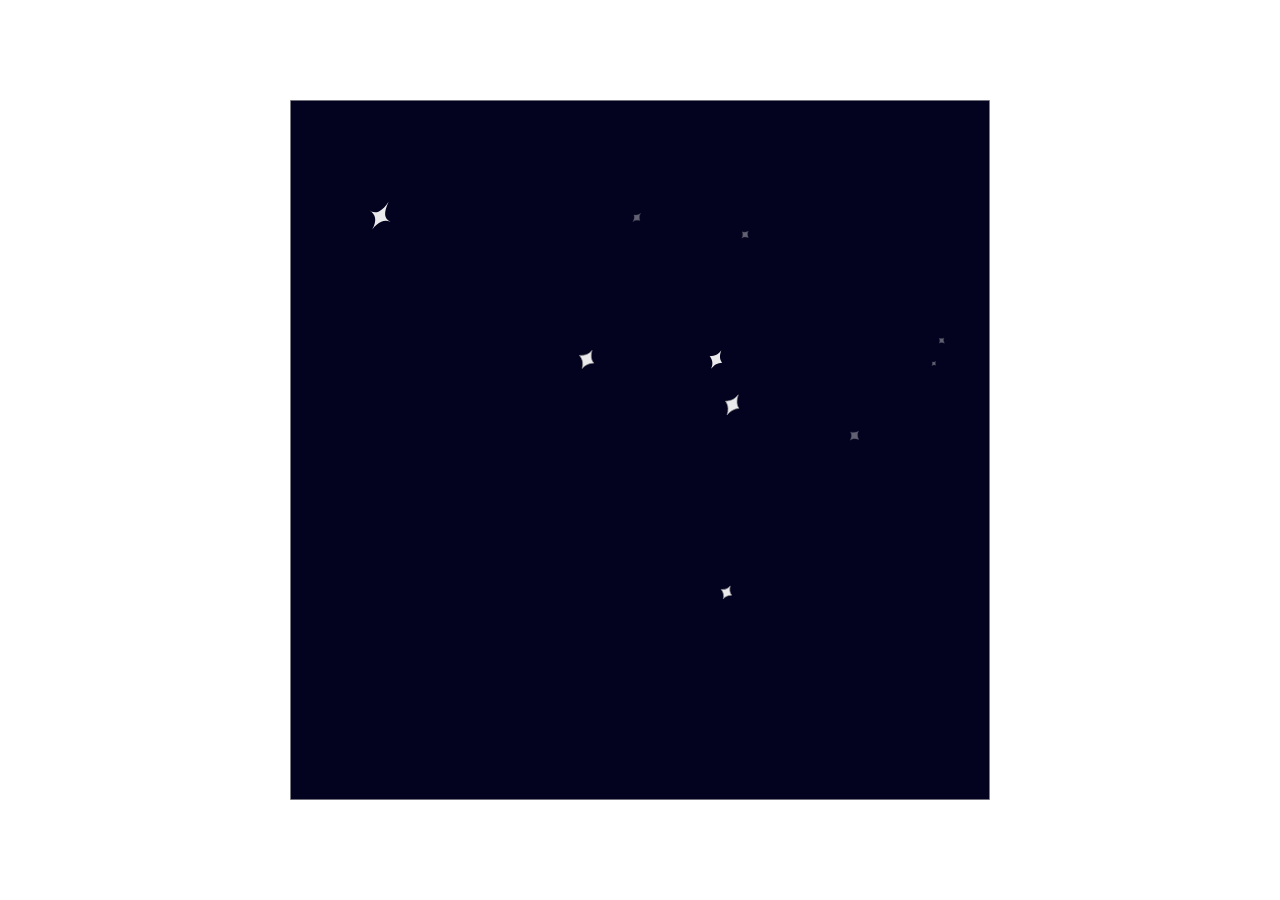
<file: deploy/index.html>
<!DOCTYPE html>
<html lang="en">
<head>
    <meta charset="UTF-8">
    <meta name="viewport" content="width=device-width, initial-scale=1.0">
    <meta http-equiv="X-UA-Compatible" content="ie=edge">
    <link rel="stylesheet" href="css/styles.css">
    <title>Keelty RocketShip</title>
</head>


<body>

    <header></header>

    <section id="svg-container">
      <div>
    <svg viewBox="0 0 1024 1024" xmlns="http://www.w3.org/2000/svg">
      <defs>
        <filter id="filter-1">
          <feColorMatrix in="SourceGraphic" values="0 0 0 0 0.847000 0 0 0 0 0.847000 0 0 0 0 0.847000 0 0 0 1.000000 0"/>
        </filter>
      </defs>
      <g id="Desktop" stroke="none" stroke-width="1" fill="none" fill-rule="evenodd">
        <g id="background">
          <path stroke="#979797" fill="#03021F" d="M.5.5h1023v1023H.5z"/>
          <g id="stars" transform="translate(7 7)" fill="#FFF">
            <path class="star-08" d="M40.71 939.225c.537 2.44 1.51 4.644 2.915 6.613 1.795 2.514 4.042 4.294 6.74 5.343-3.124 2.051-5.371 4.159-6.753 6.312-1.12 1.743-1.934 3.924-2.437 6.543-.704-2.922-1.684-5.342-2.932-7.263-1.481-2.277-3.372-3.91-5.668-4.904 2.433-1.705 4.325-3.73 5.681-6.071 1.07-1.848 1.89-4.039 2.453-6.573z" id="star-40" stroke="#979797"/>
            <path class="star-08" d="M180.436 885.94c.68 3.034 2.047 5.755 4.102 8.164 2.429 2.846 5.475 4.855 9.14 6.025-4.239 2.319-7.287 4.703-9.156 7.137-1.63 2.124-2.78 4.82-3.44 8.095-.96-3.617-2.346-6.585-4.15-8.907-2.004-2.576-4.565-4.42-7.685-5.527 3.302-1.925 5.866-4.215 7.7-6.863 1.563-2.255 2.727-4.963 3.49-8.123z" id="star-39" stroke="#979797"/>
            <path class="star-08" d="M336.672 881.798c1.013 4.977 3.488 9.4 7.43 13.266 4.311 4.23 9.755 7.18 16.334 8.84-7.6 3.43-13.046 6.955-16.353 10.561-3.094 3.374-5.182 7.75-6.252 13.132-1.666-5.884-4.205-10.653-7.605-14.314-3.558-3.831-8.14-6.538-13.75-8.112 5.929-2.828 10.516-6.213 13.77-10.145 2.986-3.61 5.13-8.018 6.426-13.228z" id="star-38" stroke="#979797"/>
            <path class="star-08" d="M426.514 805.68c.642 2.558 1.904 4.858 3.784 6.898 2.213 2.402 4.98 4.11 8.3 5.122-3.84 1.964-6.61 3.982-8.317 6.042-1.493 1.8-2.553 4.077-3.172 6.838-.89-3.054-2.167-5.564-3.822-7.535-1.824-2.172-4.146-3.739-6.968-4.696 2.987-1.636 5.313-3.575 6.986-5.81 1.428-1.91 2.5-4.196 3.209-6.86z" id="star-37" stroke="#979797"/>
            <path class="star-08" d="M560.359 74.253c.714 3.603 2.188 6.83 4.42 9.682 2.644 3.38 5.972 5.75 9.984 7.107-4.64 2.746-7.969 5.568-10 8.453-1.767 2.511-3.006 5.711-3.706 9.604-1.029-4.294-2.525-7.81-4.48-10.554-2.184-3.063-4.986-5.237-8.406-6.524 3.618-2.271 6.423-4.982 8.42-8.126 1.696-2.67 2.953-5.883 3.768-9.642z" id="star-36" stroke="#979797"/>
            <path class="star-07" d="M129.588 73.931c1.757-2.364 2.932-5.341 3.525-8.931.287 3.409 1.596 6.386 3.926 8.931 2.33 2.546 5.317 4.261 8.961 5.147-4.203 2.037-7.19 4.13-8.961 6.28-1.77 2.15-2.88 5.031-3.327 8.642-.82-3.895-2.195-6.999-4.124-9.312-1.929-2.313-4.458-3.89-7.588-4.73 3.302-1.654 5.831-3.662 7.588-6.027z" id="star-35"/>
            <path class="star-07" d="M9.437 43.592c2.387-3.018 3.891-7.215 4.512-12.592.068 5.542 1.295 9.74 3.682 12.592 2.387 2.852 5.843 4.253 10.369 4.2-4.38-.348-7.837 1.16-10.369 4.525C15.1 55.68 13.738 60.576 13.547 67c-.716-7.044-2.086-11.939-4.11-14.683-2.024-2.745-5.17-3.973-9.437-3.684 3.904-.343 7.05-2.023 9.437-5.041z" id="star-34"/>
            <path class="star-07" d="M292.975 2.937c.66 2.917 1.972 5.536 3.935 7.857 2.334 2.76 5.26 4.71 8.779 5.85-4.07 2.248-6.998 4.56-8.795 6.922-1.557 2.047-2.66 4.642-3.298 7.79-.924-3.48-2.253-6.339-3.98-8.579-1.925-2.498-4.384-4.287-7.38-5.365 3.17-1.869 5.634-4.09 7.397-6.658 1.492-2.173 2.608-4.778 3.342-7.817z" id="star-33" stroke="#979797"/>
            <path class="star-07" d="M285.288 41.031a15.381 15.381 0 002.589 5.581c1.593 2.161 3.582 3.702 5.965 4.626-2.76 1.768-4.75 3.586-5.98 5.44-.98 1.478-1.702 3.315-2.16 5.512-.632-2.46-1.499-4.506-2.596-6.139-1.315-1.957-2.986-3.37-5.012-4.243 2.147-1.476 3.821-3.223 5.026-5.236.937-1.565 1.661-3.412 2.168-5.54z" id="star-32" stroke="#979797"/>
            <path class="star-07" d="M369.205 668.03c.786 3.817 2.485 7.228 5.096 10.233 3.005 3.457 6.786 5.88 11.346 7.267-5.272 2.809-9.055 5.696-11.362 8.647-2.064 2.64-3.494 6.02-4.28 10.148-1.172-4.54-2.902-8.245-5.18-11.122-2.479-3.131-5.661-5.355-9.547-6.669 4.11-2.323 7.296-5.096 9.564-8.31 1.983-2.81 3.439-6.208 4.363-10.194z" id="star-31" stroke="#979797"/>
            <path class="star-06" d="M387.975 286.02c.66 2.999 1.97 5.69 3.93 8.077 2.342 2.85 5.28 4.86 8.814 6.031-4.088 2.322-7.027 4.708-8.829 7.146-1.555 2.104-2.657 4.772-3.294 8.008-.923-3.578-2.251-6.517-3.975-8.82-1.932-2.58-4.403-4.426-7.411-5.535 3.184-1.926 5.658-4.219 7.426-6.87 1.49-2.235 2.605-4.913 3.339-8.037z" id="star-30" stroke="#979797"/>
            <path class="star-06" d="M106.359 242.794c.716 3.097 2.198 5.872 4.444 8.323 2.602 2.84 5.865 4.845 9.792 6.013-4.54 2.314-7.806 4.693-9.809 7.123-1.779 2.157-3.025 4.907-3.729 8.254-1.033-3.69-2.537-6.71-4.504-9.066-2.146-2.57-4.888-4.41-8.23-5.515 3.535-1.922 6.282-4.207 8.247-6.848 1.706-2.294 2.97-5.054 3.789-8.284z" id="star-29" stroke="#979797"/>
            <path class="star-06" d="M404.368 562.16a15.355 15.355 0 002.245 5.129c1.417 2.082 3.185 3.567 5.3 4.46-2.451 1.705-4.22 3.456-5.313 5.243-.836 1.365-1.462 3.048-1.87 5.052-.556-2.256-1.306-4.14-2.246-5.656-1.17-1.886-2.657-3.249-4.456-4.094 1.908-1.422 3.397-3.105 4.468-5.045.8-1.446 1.425-3.142 1.872-5.088z" id="star-28" stroke="#979797"/>
            <path class="star-06" d="M191.368 421.578a11.483 11.483 0 002.276 4.212 11.75 11.75 0 005.084 3.532c-2.341 1.34-4.038 2.717-5.1 4.118-.85 1.12-1.484 2.502-1.898 4.149-.561-1.851-1.322-3.396-2.275-4.637a9.975 9.975 0 00-4.26-3.237c1.816-1.127 3.24-2.45 4.276-3.965.811-1.185 1.444-2.576 1.897-4.172z" id="star-27" stroke="#979797"/>
            <path class="star-06" d="M232.128 507.835c.821 3.785 2.634 7.163 5.44 10.135 3.174 3.362 7.167 5.722 11.98 7.076-5.563 2.733-9.558 5.542-11.997 8.413-2.215 2.607-3.742 5.955-4.57 10.05-1.245-4.496-3.094-8.161-5.536-11-2.618-3.044-5.976-5.21-10.076-6.492 4.336-2.262 7.698-4.96 10.094-8.086 2.129-2.778 3.686-6.142 4.665-10.096z" id="star-26" stroke="#979797"/>
            <path class="star-05" d="M288.82 940.876c.734 3.296 2.27 6.248 4.606 8.853 2.705 3.016 6.102 5.142 10.191 6.373-4.728 2.455-8.127 4.98-10.207 7.559-1.85 2.292-3.142 5.217-3.866 8.78-1.067-3.926-2.628-7.137-4.672-9.638-2.231-2.731-5.087-4.681-8.569-5.846 3.684-2.037 6.544-4.462 8.586-7.268 1.775-2.437 3.087-5.374 3.931-8.813z" id="star-25" stroke="#979797"/>
            <path class="star-05" d="M776.448 933.554a10.55 10.55 0 001.937 3.613 10.344 10.344 0 004.386 3.181c-2.016 1.203-3.48 2.438-4.402 3.695-.708.966-1.247 2.147-1.61 3.544-.487-1.581-1.132-2.91-1.931-3.986a8.823 8.823 0 00-3.674-2.915c1.563-1.014 2.792-2.202 3.69-3.559.676-1.022 1.212-2.213 1.604-3.573z" id="star-24" stroke="#979797"/>
            <path class="star-05" d="M77.975 616.52c.657 3.487 1.96 6.618 3.908 9.394 2.379 3.392 5.374 5.765 8.983 7.126-4.176 2.753-7.17 5.582-8.997 8.476-1.545 2.449-2.64 5.554-3.274 9.318-.919-4.165-2.24-7.586-3.953-10.268-1.965-3.075-4.489-5.253-7.567-6.542 3.258-2.277 5.784-4.995 7.58-8.15 1.481-2.601 2.59-5.719 3.32-9.354z" id="star-23" stroke="#979797"/>
            <path class="star-05" d="M891.053 636.02a18.066 18.066 0 003.596 7.457c2.154 2.677 4.852 4.57 8.096 5.679-3.753 2.183-6.453 4.426-8.111 6.718-1.41 1.95-2.418 4.412-3.012 7.391-.851-3.302-2.064-6.02-3.63-8.157-1.777-2.424-4.046-4.161-6.806-5.211 2.922-1.814 5.194-3.969 6.82-6.46 1.351-2.069 2.368-4.54 3.047-7.417z" id="star-22" stroke="#979797"/>
            <path class="star-05" d="M84.053 541.843c.622 2.606 1.824 4.948 3.606 7.03 2.137 2.495 4.81 4.267 8.023 5.312-3.716 2.038-6.391 4.134-8.04 6.273-1.414 1.837-2.425 4.157-3.02 6.966-.853-3.112-2.069-5.672-3.64-7.686-1.762-2.259-4.008-3.884-6.739-4.873 2.89-1.696 5.14-3.71 6.756-6.032 1.354-1.95 2.374-4.278 3.054-6.99z" id="star-21" stroke="#979797"/>
            <path class="star-04" d="M35.75 524.399c2.488-4.076 4.153-9.21 4.994-15.399.406 5.877 2.26 11.01 5.561 15.399 3.301 4.389 7.533 7.347 12.695 8.874-5.955 3.512-10.186 7.121-12.695 10.828-2.508 3.707-4.08 8.674-4.714 14.899-1.161-6.715-3.108-12.067-5.841-16.055-2.733-3.988-6.316-6.707-10.75-8.157 4.678-2.85 8.261-6.313 10.75-10.39z" id="star-20"/>
            <path class="star-04" d="M739.667 560.1c.802 4.022 2.555 7.614 5.258 10.776 3.106 3.634 7.019 6.177 11.739 7.626-5.457 2.95-9.371 5.982-11.755 9.082-2.135 2.776-3.61 6.337-4.416 10.686-1.207-4.78-2.993-8.681-5.349-11.706-2.563-3.292-5.857-5.625-9.882-6.998 4.257-2.438 7.554-5.35 9.899-8.73 2.051-2.957 3.555-6.535 4.506-10.736z" id="star-19" stroke="#979797"/>
            <path class="star-04" d="M913.801 899.551c2.27-3.587 3.787-8.104 4.554-13.551.37 5.172 2.06 9.689 5.07 13.551 3.01 3.862 6.868 6.465 11.575 7.809-5.43 3.09-9.288 6.267-11.575 9.53-2.287 3.261-3.72 7.632-4.298 13.11-1.059-5.91-2.834-10.619-5.326-14.129-2.492-3.51-5.759-5.902-9.801-7.177 4.265-2.508 7.532-5.556 9.801-9.143z" id="star-18"/>
            <path class="star-04" d="M957.749 69.923c.518 2.1 1.44 4 2.762 5.7 1.678 2.155 3.771 3.694 6.28 4.616-2.905 1.765-4.999 3.578-6.295 5.429-1.054 1.505-1.826 3.382-2.307 5.633-.67-2.514-1.597-4.6-2.774-6.26-1.384-1.951-3.142-3.362-5.274-4.234 2.259-1.474 4.02-3.216 5.289-5.225 1.007-1.594 1.782-3.48 2.319-5.659z" id="star-17" stroke="#979797"/>
            <path class="star-04" d="M673.743 68.852c1.097-1.55 1.832-3.5 2.203-5.852.18 2.233.997 4.184 2.453 5.852 1.457 1.667 3.324 2.791 5.601 3.372-2.627 1.334-4.494 2.706-5.6 4.115-1.107 1.408-1.8 3.295-2.08 5.661-.513-2.552-1.372-4.585-2.577-6.101-1.206-1.515-2.787-2.549-4.743-3.1 2.064-1.082 3.645-2.398 4.743-3.947z" id="star-16"/>
            <path class="star-03" d="M594.404 48.395c1.62-2.012 2.64-4.81 3.062-8.395.046 3.695.878 6.493 2.498 8.395 1.62 1.901 3.965 2.835 7.036 2.8-2.973-.232-5.318.773-7.036 3.016s-2.642 5.506-2.771 9.789c-.486-4.696-1.416-7.96-2.79-9.789-1.373-1.83-3.508-2.648-6.403-2.456 2.65-.228 4.784-1.348 6.404-3.36z" id="star-15"/>
            <path class="star-03" d="M781.828 22.59a11.95 11.95 0 002.444 4.51c1.462 1.71 3.274 2.947 5.437 3.709-2.505 1.409-4.319 2.856-5.453 4.33-.92 1.197-1.602 2.68-2.04 4.45-.599-1.985-1.416-3.638-2.447-4.96a10.556 10.556 0 00-4.556-3.4c1.944-1.182 3.466-2.574 4.573-4.168.878-1.267 1.56-2.757 2.042-4.471z" id="star-14" stroke="#979797"/>
            <path class="star-03" d="M663.592 867.384c.599 2.958 1.737 5.622 3.412 7.992 2.087 2.953 4.708 5.03 7.861 6.235-3.65 2.402-6.27 4.87-7.875 7.394-1.331 2.094-2.286 4.733-2.855 7.92-.812-3.538-1.962-6.456-3.443-8.755-1.722-2.676-3.93-4.582-6.617-5.724 2.846-1.991 5.055-4.362 6.63-7.11 1.275-2.222 2.239-4.873 2.887-7.952z" id="star-13" stroke="#979797"/>
            <path class="star-03" d="M988.67 113.119a17.502 17.502 0 003.089 6.728c1.88 2.51 4.234 4.287 7.06 5.336-3.272 2.047-5.626 4.151-7.075 6.3-1.192 1.77-2.056 3.99-2.582 6.661-.742-2.974-1.78-5.433-3.11-7.38-1.55-2.273-3.53-3.904-5.936-4.896 2.548-1.703 4.53-3.725 5.95-6.06 1.142-1.877 2.011-4.106 2.604-6.689z" id="star-12" stroke="#979797"/>
            <path class="star-03" d="M926.828 297.701a12.65 12.65 0 002.437 4.699 12.462 12.462 0 005.487 3.894c-2.53 1.482-4.361 3.005-5.502 4.556-.917 1.247-1.597 2.791-2.034 4.635-.598-2.068-1.413-3.79-2.44-5.17-1.214-1.629-2.748-2.82-4.602-3.57 1.965-1.242 3.503-2.705 4.618-4.385.875-1.32 1.555-2.872 2.036-4.659z" id="star-11" stroke="#979797"/>
            <path class="star-02" d="M657.975 176.772c.661 2.754 1.976 5.226 3.945 7.418 2.318 2.578 5.218 4.407 8.704 5.482-4.032 2.105-6.934 4.27-8.72 6.478-1.563 1.932-2.669 4.383-3.308 7.354-.926-3.285-2.258-5.983-3.989-8.096-1.91-2.334-4.347-4.01-7.31-5.028 3.136-1.751 5.577-3.83 7.327-6.23 1.497-2.051 2.615-4.51 3.35-7.378z" id="star-10" stroke="#979797"/>
            <path class="star-02" d="M499.514 149.362c.639 3.203 1.889 6.081 3.747 8.635 2.274 3.125 5.133 5.32 8.575 6.587-3.983 2.54-6.842 5.15-8.589 7.82-1.476 2.253-2.525 5.107-3.138 8.562-.885-3.826-2.15-6.973-3.788-9.444-1.877-2.832-4.285-4.846-7.219-6.046 3.106-2.104 5.516-4.611 7.233-7.519 1.414-2.393 2.475-5.258 3.179-8.595z" id="star-09" stroke="#979797"/>
            <path class="star-02" d="M934.368 370.578a11.483 11.483 0 002.276 4.212 11.75 11.75 0 005.084 3.532c-2.341 1.34-4.038 2.717-5.1 4.118-.85 1.12-1.484 2.502-1.898 4.149-.561-1.851-1.322-3.396-2.275-4.637a9.975 9.975 0 00-4.26-3.237c1.816-1.127 3.24-2.45 4.276-3.965.811-1.185 1.444-2.576 1.897-4.172z" id="star-08" stroke="#979797"/>
            <path class="star-02" d="M817.667 466.829c.804 3.67 2.561 6.947 5.274 9.833 3.078 3.274 6.949 5.575 11.615 6.898-5.393 2.663-9.266 5.4-11.633 8.198-2.141 2.532-3.622 5.78-4.43 9.75-1.21-4.361-3-7.919-5.363-10.677-2.54-2.965-5.795-5.076-9.768-6.329 4.202-2.205 7.461-4.834 9.785-7.88 2.059-2.697 3.567-5.96 4.52-9.793z" id="star-07" stroke="#979797"/>
            <path class="star-02" d="M945.592 335.298c.606 2.02 1.763 3.84 3.477 5.457 1.977 1.865 4.432 3.21 7.368 4.03-3.395 1.534-5.854 3.112-7.387 4.719-1.361 1.427-2.335 3.227-2.914 5.404-.823-2.412-1.994-4.398-3.504-5.962-1.627-1.684-3.681-2.916-6.169-3.69 2.633-1.286 4.694-2.802 6.188-4.538 1.302-1.513 2.283-3.32 2.94-5.42z" id="star-06" stroke="#979797"/>
            <path class="star-01" d="M630.67 701.829a15.215 15.215 0 003.104 6.114c1.856 2.236 4.171 3.831 6.949 4.783-3.215 1.83-5.532 3.712-6.965 5.632-1.2 1.607-2.068 3.623-2.596 6.051-.744-2.701-1.788-4.934-3.124-6.701a12.978 12.978 0 00-5.834-4.388c2.5-1.527 4.448-3.334 5.85-5.417 1.147-1.704 2.02-3.728 2.616-6.074z" id="star-05" stroke="#979797"/>
            <path class="star-01" d="M118.807 154.489c3.24-4.192 5.282-10.021 6.124-17.489.092 7.698 1.758 13.527 4.997 17.489 3.239 3.962 7.93 5.906 14.072 5.834-5.945-.484-10.636 1.61-14.072 6.284-3.436 4.673-5.284 11.47-5.542 20.393-.972-9.784-2.831-16.582-5.579-20.393-2.747-3.812-7.016-5.518-12.807-5.117 5.298-.476 9.567-2.81 12.807-7.001z" id="star-04"/>
            <path class="star-01" d="M638.975 420.687c.657 3.65 1.958 6.928 3.902 9.834 2.388 3.572 5.4 6.066 9.029 7.49-4.2 2.896-7.21 5.873-9.042 8.918-1.543 2.564-2.635 5.815-3.269 9.756-.918-4.36-2.236-7.944-3.948-10.753-1.973-3.238-4.511-5.527-7.608-6.877 3.278-2.393 5.818-5.252 7.62-8.573 1.48-2.725 2.586-5.99 3.316-9.795z" id="star-03" stroke="#979797"/>
            <path class="star-01" d="M425.897 356.1a20.637 20.637 0 004.26 8.919c2.538 3.113 5.726 5.303 9.567 6.567-4.442 2.532-7.631 5.135-9.582 7.795-1.698 2.316-2.892 5.263-3.572 8.846-.994-3.954-2.436-7.195-4.316-9.727-2.094-2.82-4.777-4.829-8.048-6.026 3.462-2.099 6.148-4.599 8.064-7.495 1.628-2.462 2.84-5.42 3.627-8.878z" id="star-02" stroke="#979797"/>
            <path class="star-01" d="M611.956 366.163c1.61-2.69 2.687-6.078 3.231-10.163.263 3.879 1.463 7.267 3.599 10.163 2.136 2.897 4.874 4.85 8.214 5.857-3.853 2.318-6.591 4.7-8.214 7.147-1.623 2.447-2.64 5.724-3.05 9.833-.752-4.432-2.012-7.964-3.78-10.596-1.769-2.633-4.087-4.427-6.956-5.384 3.027-1.88 5.345-4.166 6.956-6.857z" id="star-01"/>
          </g>
        </g>
        <g id="symbol" transform="translate(790 11)">
          <circle id="outerCircle" fill="#9D1014" cx="107" cy="107" r="107"/>
          <circle id="innerCircle" fill="#F1B11C" cx="107" cy="107" r="69"/>
          <g id="topCharacter" transform="translate(81 44)" fill="#9D1014">
            <path d="M21.96.095c.386-.645 9.386 2.085 9.386 5.15 0 3.066-1.358 5.196-3.519 4.543C25.666 9.136 21.576.74 21.961.095z" id="Path-5"/>
            <path d="M8.025 14.384c24.013-3.346 36.856-4.839 38.529-4.478 2.508.542 7.446 2.58 7.446 5.138s-.357 2.81-3.6 3.381c-3.242.571-9.59 2.553-8.754 1.276.836-1.276 3.19-5.317 2.013-5.317-.785 0-12.663 1.347-35.634 4.041v-4.041z" id="Path-6"/>
            <path d="M8.025 9.906c2.885.65 1.5 9.923 0 12.46-1.5 2.537-10.143 4.984-7.54-.734C3.09 15.915 5.14 9.257 8.025 9.906z" id="Path-7"/>
            <path d="M7.342 31.104c0-2.17 32.224-6.96 35.2-5.977 2.976.982 5.334 3.5 3.145 4.118-2.189.62-38.345 4.03-38.345 1.86z" id="Path-8"/>
            <path d="M29.742 28.407c.89 16.784 1.113 26.045.668 27.783-.445 1.737-2.69 3.674-6.733 5.81l-6.073-10.508c4.47 2.302 6.9 2.877 7.291 1.726.391-1.15.132-8.988-.777-23.51l5.624-1.3z" id="Path-9"/>
          </g>
          <g id="bottomCharacter" transform="translate(77 108)" fill="#9D1014">
            <path d="M29.336 22.8v2.63c-15.987 4.85-24.488 6.988-25.504 6.414C2.31 30.98-.678 28.732.14 28.05c.545-.455 10.277-2.205 29.197-5.25z" id="Path-10"/>
            <path d="M12.959 53.648c1.14-.81 2.125-7.17 2.957-19.08 4.488-1.425 6.939-1.781 7.351-1.069.619 1.069.74 16.038 0 16.943-.493.604-1.494.604-3.005 0 .117 2.387.491 4.146 1.123 5.277.632 1.131 1.464 1.856 2.497 2.175 2.194-1.347 3.29-2.392 3.29-3.133 0-1.113.658-22.504 0-23.694-.656-1.19-3.692-1.93-5.787-1.263-1.396.443-4.586 1.154-9.57 2.13.412 5.144.412 8.806 0 10.987-.617 3.271-2.918 7.256-2.333 9.548.584 2.292 1.768 2.393 3.477 1.179z" id="Path-11"/>
            <path d="M14.668 37.999c4.87-1.157 7.306-1.446 7.306-.868 0 .868.07 2.564-1.258 3.014-.885.3-2.901.64-6.048 1.02V38z" id="Path-12"/>
            <path d="M14.668 43.723c4.09-.591 6.134-.74 6.134-.443 0 .443.59 1.936 0 2.472-.392.357-2.789.773-7.189 1.248l1.055-3.277z" id="Path-13"/>
            <path d="M21.548 25.51c.383-5.724.574-10.487.574-14.287 0-5.7.27-9.09-1.414-9.716-1.124-.417-2.59-.417-4.4 0 1.48 6.44 2.336 10.943 2.567 13.508.232 2.566.232 6.18 0 10.84" id="Path-14"/>
            <path d="M9.754 15.243c.367.34 6.72.674 11.47-.347 4.75-1.021 9.984-2.439 9.984-2.922 0-.484-1.65-3.336-4.683-2.561-3.033.775-9.672 2.692-12.58 3.017-2.907.325-3.825.093-4.191.594-.367.5-.367 1.879 0 2.219z" id="Path-15"/>
            <path d="M12.89 20.05c.258-.26 13.766-3.732 14.011-3.292.246.441.489 1.803 0 2.442-.488.64-6.89 2.228-9.561 2.228-2.672 0-4.71-1.118-4.45-1.378z" id="Path-16"/>
            <path d="M32.672 18.35c-.659-.563 2.76-4.59 4.191-7.714C38.295 7.512 38.16.706 39.105.108c.946-.598 6.28 1.331 5.461 4.692s-5.625 9.64-7.02 10.78c-1.394 1.14-4.214 3.334-4.874 2.77z" id="Path-17"/>
            <path d="M38.62 13.374c4.57-.866 6.854-1.082 6.854-.65 0 .65-3.763 7.568-4.713 8.136-.95.568-2.728 1.94-2.14 1.94.587 0 3.223.054 6.853-3.726s8.64-7.306 8.225-8.968c-.415-1.66-3.975-3.955-6.511-2.808-1.691.765-4.28 1.956-7.766 3.573l-.802 2.503z" id="Path-18"/>
            <path d="M31.208 21.834c-.524.415-.27 1.284.364 1.65.634.367 19.908-1.089 20.23-.684.213.27 0 3.848-.639 10.736l4.357.737c-.059-2.788.105-5.09.492-6.906.58-2.723 2.103-5.837 1.692-6.514-.41-.677-4.163-2.138-5.432-1.78-1.27.36-20.54 2.347-21.064 2.761z" id="Path-19"/>
            <path d="M38.876 53.22l-3.441.433c-.267 1.074-.267 1.914 0 2.52.4.907 3.138 4.065 4.305 4.568 1.166.502 3.497.226 4.063-.414.565-.64 2.64-3.094 2.64-6.674 0-3.58-.087-25.98-1.09-27.714-.669-1.156-1.658-2.47-2.968-3.943l-3.881.804c1.64 1.321 2.627 2.603 2.961 3.846.502 1.863 2.043 26.664 1.481 28.095-.561 1.432-3.783 2.851-4.442 2.141-.44-.473-.316-1.694.372-3.663z" id="Path-20"/>
            <path d="M30.926 39.004v2.494c3.728.17 7.246-.114 10.554-.856 3.308-.741 7.8-.864 13.475-.367-.379-.602-.568-1.153-.568-1.654 0-.501.19-1.094.568-1.779-5.106-.241-8.54-.241-10.303 0-2.644.362-8.513 2.162-9.82 2.162h-3.906z" id="Path-21"/>
            <path d="M29.774 30.843c.413 1.328 1.236 2.108 2.468 2.34C34.089 33.534 67 30.215 67 29.625c0-.59-2.966-3.767-4.418-3.767-.968 0-11.904 1.662-32.808 4.986z" id="Path-22"/>
          </g>
        </g>
        <g id="serenity" transform="rotate(133 18.397 474.15)">
          <circle id="light" fill="#FFB200" cx="296.083" cy="104.993" r="56"/>
          <g id="wings" transform="translate(134.96 .672)">
            <g id="rightWing">
              <path id="Path-25" fill="#404043" d="M0 73.883v-3.815l10.236-3.557v7.372z"/>
              <path d="M46.451 33.366c-.382.509-.573.979-.573 1.412v1.363h-2.443c.13-.715.13-1.237 0-1.565-.129-.328-.36-.846-.691-1.555l3.707.345z" id="Path-31" fill="#111413"/>
              <path id="Path-32" fill="#111413" d="M27.32 36.41h32.731v3.331h-32.73z"/>
              <path id="Path-37" fill="#111413" d="M23.032 3.972h3.386l-.511 24.65h-2.875z"/>
              <path id="Path-40" fill="#111413" d="M35.474 3.141h2.597v25.481h-2.597z"/>
              <path id="Path-35" fill="#444546" d="M64.588 27.834l-5.525 4.207v8.441h-2.402V33.82H31.083v6.663h-2.826v-8.44l-2.35-1.52V26.3z"/>
              <path id="Path-24" fill="#797A7C" d="M78.644 70.05v-5.145l-2.755-2.788-9.882-29.096h-5.249v8.342h-33.46v-8.342h-7.64l-.836 26.858-6.895 2.238-8.52 10.994z"/>
              <path d="M55.806 40.482V36.01c-5.258-.389-9.26-.583-12.006-.583-2.745 0-6.78.29-12.102.87v4.185h24.108z" id="Path-30" fill="#797A7C"/>
              <path id="Path-36" fill="#ACABCD" d="M10.27 7.019l-2.829.947v16.48l2.828.874z"/>
              <path id="Path-41" fill="#2D2926" d="M67.236 4.205l.701-1.331L81 4.204v.78h-1.66l1.66.56v.964h-1.318v.412H81v1.522h-1.318v.778H81v1.799l-1.318.346v.349l1.318.442v2.016l-1.318.324v.455l1.318.406v1.736l-1.318.355v.71H81v2.085l-1.318.425v.466l1.318.39v1.28l-1.318.447v.409l1.318.52v.812l-1.318.563 1.318.39v1.119h-1.318l1.318.678v.576l-10.246.463-2.226.594-.59-.594v-1.039l-.702 1.039h-1.612l-.303-1.039-.508 1.039h-.74l-.64-1.354.64-24.162h.74l.508.94.303-.94h1.337z"/>
              <path id="Path-38" fill="#6F7575" d="M35.945 2.605l-4.247-.493v27.77l4.247-1.26z"/>
              <path id="Path-33" fill="#5D6265" d="M38.506 36.557l2.196-.449h5.985l1.512.449-.488 3.275h-9.205z"/>
              <path id="Path-34" fill="#7B8084" d="M38.923 37.97h8.648l-1.159 7.941h-6.57z"/>
              <path id="Path-39" fill="#90989E" d="M25.907 27.714l-.587-.868v-3.197l.8-.262-.8-.711v-3.357l.8-.664-.8-.737v-3.653l.8-.886-.8-.664V9.39l1.098-1.154H25.32V5.68l1.098-1.136-1.098.216v-1.77l1.985-1.46h7.049l.365.506h-1.736v.518h1.736v.897h-1.736v1.944h1.736v1.632h-1.736v2.706h1.736v1.803h-1.736v3.6h1.736v2.081h-1.736v3.386h1.736v2.072h-1.736v2.696h1.736v1.474h-1.736v1.776h1.736v.884l-2.458.624h-4.956l-1.985-1.916v-.5z"/>
              <path id="Path-42" fill="#8F959A" d="M38.071 0l-.566.51v29.62l1.001 1.097 14.004-.604 2.384-1.248 13.362-.753L70.07 26.3V6.28L68.256 3.85l-13.362-.71L50.391.96z"/>
              <path id="Path-43" fill="#B3B7BA" d="M36.385 8.341l-1.336 1.181V23.81l1.336.68 36.206-1.075V9.522z"/>
              <path d="M14.975 3.54c2.477-.83 5.49-1.306 9.037-1.428v27.77c-4.12.05-7.364-.37-9.733-1.26-2.37-.89-4.05-2.107-5.045-3.652V7.019c1.35-1.49 3.264-2.65 5.74-3.48z" id="Path-45" fill="#99918E"/>
              <path id="Path-44" fill="#94979C" d="M36.8 11.118l-1.025 1.037v7.809l1.025.667h9.651v-9.513z"/>
              <path id="Path-28" stroke="#979797" fill="#757470" d="M25.907 50.303h-7.294v6.553l5.032 5.46h2.262z"/>
              <path id="Path-29" stroke="#979797" fill="#757470" d="M25.907 49.177h-7.294l1.318-15.726h5.976z"/>
              <path id="Path-46" stroke="#979797" fill="#757470" d="M30.02 45.911h5.925v18.843H30.02zM51.071 45.911h7.43v18.843h-7.43zM39.514 49.202h7.43v6.171h-7.43zM39.514 57.842h7.43v6.17h-7.43z"/>
              <path id="Path-50" fill="#9F9F9C" d="M38.923 42.516v1.359h-4.35v-1.359zM53.974 42.516v1.359h-6.191v-1.359z"/>
              <path id="Path-47" fill="#9F9F9C" d="M37.184 55.912v.872h11.117v-.872z"/>
              <path id="Path-48" stroke="#979797" fill="#636361" d="M62.336 50.483H70.9l2.979 7.976-6.706 4.76-4.838-1.634z"/>
              <path id="Path-49" stroke="#979797" fill="#636361" d="M62.336 49.202v-14.62h3.29l4.445 14.62z"/>
            </g>
            <g id="leftWing" transform="matrix(1 0 0 -1 0 208)">
              <path id="Path-25" fill="#404043" d="M0 73.883v-3.815l10.236-3.557v7.372z"/>
              <path d="M46.451 33.366c-.382.509-.573.979-.573 1.412v1.363h-2.443c.13-.715.13-1.237 0-1.565-.129-.328-.36-.846-.691-1.555l3.707.345z" id="Path-31" fill="#111413"/>
              <path id="Path-32" fill="#111413" d="M27.32 36.41h32.731v3.331h-32.73z"/>
              <path id="Path-37" fill="#111413" d="M23.032 3.972h3.386l-.511 24.65h-2.875z"/>
              <path id="Path-40" fill="#111413" d="M35.474 3.141h2.597v25.481h-2.597z"/>
              <path id="Path-35" fill="#444546" d="M64.588 27.834l-5.525 4.207v8.441h-2.402V33.82H31.083v6.663h-2.826v-8.44l-2.35-1.52V26.3z"/>
              <path id="Path-24" fill="#797A7C" d="M78.644 70.05v-5.145l-2.755-2.788-9.882-29.096h-5.249v8.342h-33.46v-8.342h-7.64l-.836 26.858-6.895 2.238-8.52 10.994z"/>
              <path d="M55.806 40.482V36.01c-5.258-.389-9.26-.583-12.006-.583-2.745 0-6.78.29-12.102.87v4.185h24.108z" id="Path-30" fill="#797A7C"/>
              <path id="Path-36" fill="#ACABCD" d="M10.27 7.019l-2.829.947v16.48l2.828.874z"/>
              <path id="Path-41" fill="#2D2926" d="M67.236 4.205l.701-1.331L81 4.204v.78h-1.66l1.66.56v.964h-1.318v.412H81v1.522h-1.318v.778H81v1.799l-1.318.346v.349l1.318.442v2.016l-1.318.324v.455l1.318.406v1.736l-1.318.355v.71H81v2.085l-1.318.425v.466l1.318.39v1.28l-1.318.447v.409l1.318.52v.812l-1.318.563 1.318.39v1.119h-1.318l1.318.678v.576l-10.246.463-2.226.594-.59-.594v-1.039l-.702 1.039h-1.612l-.303-1.039-.508 1.039h-.74l-.64-1.354.64-24.162h.74l.508.94.303-.94h1.337z"/>
              <path id="Path-38" fill="#6F7575" d="M35.945 2.605l-4.247-.493v27.77l4.247-1.26z"/>
              <path id="Path-33" fill="#5D6265" d="M38.506 36.557l2.196-.449h5.985l1.512.449-.488 3.275h-9.205z"/>
              <path id="Path-34" fill="#7B8084" d="M38.923 37.97h8.648l-1.159 7.941h-6.57z"/>
              <path id="Path-39" fill="#90989E" d="M25.907 27.714l-.587-.868v-3.197l.8-.262-.8-.711v-3.357l.8-.664-.8-.737v-3.653l.8-.886-.8-.664V9.39l1.098-1.154H25.32V5.68l1.098-1.136-1.098.216v-1.77l1.985-1.46h7.049l.365.506h-1.736v.518h1.736v.897h-1.736v1.944h1.736v1.632h-1.736v2.706h1.736v1.803h-1.736v3.6h1.736v2.081h-1.736v3.386h1.736v2.072h-1.736v2.696h1.736v1.474h-1.736v1.776h1.736v.884l-2.458.624h-4.956l-1.985-1.916v-.5z"/>
              <path id="Path-42" fill="#8F959A" d="M38.071 0l-.566.51v29.62l1.001 1.097 14.004-.604 2.384-1.248 13.362-.753L70.07 26.3V6.28L68.256 3.85l-13.362-.71L50.391.96z"/>
              <path id="Path-43" fill="#B3B7BA" d="M36.385 8.341l-1.336 1.181V23.81l1.336.68 36.206-1.075V9.522z"/>
              <path d="M14.975 3.54c2.477-.83 5.49-1.306 9.037-1.428v27.77c-4.12.05-7.364-.37-9.733-1.26-2.37-.89-4.05-2.107-5.045-3.652V7.019c1.35-1.49 3.264-2.65 5.74-3.48z" id="Path-45" fill="#99918E"/>
              <path id="Path-44" fill="#94979C" d="M36.8 11.118l-1.025 1.037v7.809l1.025.667h9.651v-9.513z"/>
              <path id="Path-28" stroke="#979797" fill="#757470" d="M25.907 50.303h-7.294v6.553l5.032 5.46h2.262z"/>
              <path id="Path-29" stroke="#979797" fill="#757470" d="M25.907 49.177h-7.294l1.318-15.726h5.976z"/>
              <path id="Path-46" stroke="#979797" fill="#757470" d="M30.02 45.911h5.925v18.843H30.02zM51.071 45.911h7.43v18.843h-7.43zM39.514 49.202h7.43v6.171h-7.43zM39.514 57.842h7.43v6.17h-7.43z"/>
              <path id="Path-50" fill="#9F9F9C" d="M38.923 42.516v1.359h-4.35v-1.359zM53.974 42.516v1.359h-6.191v-1.359z"/>
              <path id="Path-47" fill="#9F9F9C" d="M37.184 55.912v.872h11.117v-.872z"/>
              <path id="Path-48" stroke="#979797" fill="#636361" d="M62.336 50.483H70.9l2.979 7.976-6.706 4.76-4.838-1.634z"/>
              <path id="Path-49" stroke="#979797" fill="#636361" d="M62.336 49.202v-14.62h3.29l4.445 14.62z"/>
            </g>
          </g>
          <g id="backDetails" transform="translate(76.549 16.017)">
            <path id="Path-60" fill="#060304" d="M142.275 57.384h10.51v61.424h-10.51z"/>
            <path id="Path-27" fill="#10100F" d="M7.334 59.859l35.378-4.78-17.095 3.392v.606l-.594.409v.373h.594l.493.921-3.602.492v-1.056h.875v-.73h-.875v-.409z"/>
            <path id="Path-88" fill="#70706D" d="M86.332 51.398h-2.847v6.778h3.294z"/>
            <path id="Path-87" fill="#383838" d="M93.595 59.743l-10.11-.255v-1.821h2.847v-6.269h1.011l3.75 1.242z"/>
            <path d="M133.348 53.015l6.393-.69c.249-.44.603-.66 1.062-.66.46 0 2.143 2.372 5.051 7.116l-1.923 2.987-11.955-.982 1.372-7.771z" id="Path-86" fill="#5F5F5F"/>
            <path d="M19.662 72.026V60.87c10.247-.739 15.944-1.108 17.092-1.108 1.721 0 8.543-.663 9.82-.663 1.277 0 18.405-2.14 21.56-3.53 2.103-.926 7.22-2.507 15.35-4.74v11.182c-10.682 6.86-21.498 10.899-32.447 12.116-10.949 1.217-21.407.516-31.375-2.102z" id="Path-92" fill="#656565"/>
            <path d="M266.258 60.978l2.872 4.13.87 2.937c-12.445 2.956-20.282 4.755-23.51 5.396-3.23.642-9.636 1.719-19.22 3.23l17.89-9.872 21.098-5.821z" id="Path-26" fill="#4C4D4F" transform="matrix(1 0 0 -1 0 137.65)"/>
            <circle id="Oval" fill="#141414" cx="108.212" cy=".822" r="1"/>
            <path id="Path-71" fill="#212322" d="M181.768 59.493V56.29h6.098v2.682z"/>
            <path d="M208.463 55.613c.09-1.269-.223-1.903-.938-1.903h-18.999c-.903 0-1.31.634-1.22 1.903h-1.156c-.002-2.211.79-3.316 2.376-3.316h19c.937 0 2.12 1.037 2.12 3.316 0 1.519-.394 1.519-1.183 0z" id="Path-72" fill="#7A7A7A"/>
            <path id="Path-73" fill="#181818" d="M185.65 56.752V55.34h2.216v1.146z"/>
            <path d="M146.454 53.618h-3.232l-.953-.687v-3.092h-.777v-1.233h.777c-.248-1.746-.248-2.785 0-3.116.372-.497 2-.94 2.565-.94h19.572c.875 0 1.836.313 2.88.94v6.807l2.029.634 3.86 5.85H154.05l-7.596-5.163z" id="Path-74" fill="#212524"/>
            <path d="M161.6 46.884c5.873.445 8.993.668 9.362.668.554 0 .49 5.284 0 5.667-.326.255-1.68.787-4.065 1.594h-3.98l-1.316-7.93z" id="Path-75" fill="#0B0D0C"/>
            <path id="Path-76" fill="#3E4142" d="M167.786 58.29V54.11l-3.757-.947v5.617z"/>
            <path d="M162.342 47.47c3.63.452 5.444.856 5.444 1.214 0 .537.462 3.968 0 4.48-.308.34-1.931.89-4.868 1.65l-.576-7.343z" id="Path-77" fill="#5A5B5D"/>
            <path id="Path-91" fill="#5F5653" d="M0 63.765l20.734-2.493v11.267z"/>
            <path d="M102.78 46.814l.54-2.264c9.212-.755 15.755-.755 19.631 0 5.814 1.132 11.735 6.716 11.735 9.316 0 1.734-1.325 4.03-3.975 6.89l-27.932.541V46.814z" id="Path-82" fill="#595A5C"/>
            <path d="M107.024 48.042c5.22-.43 9.123.022 11.709 1.355 3.878 2.001 4.63 4.689 4.63 5.486 0 .797-.451 2.688-1.183 3.293-.489.403-5.417.758-14.784 1.064l-.372-11.198z" id="Path-85" fill="#8E8E8E"/>
            <path d="M52.482 59.763c1.914.433 3.05 1.426 3.405 2.976.355 1.551.355 4.016 0 7.395l-28.594 3.994-9.939-3.326c6.433-3.39 10.172-5.26 11.215-5.606 1.565-.521 13.375-3.46 16.387-3.924 2.008-.309 4.517-.812 7.526-1.509z" id="Path-89" fill="#595D60"/>
            <path id="Path-90" fill="#312819" d="M66.979 68.087V57.33l2.31-1.391v12.15z"/>
            <path id="Path-81" fill="#464030" d="M103.497 46.814h2.303l1.079.659 1.564 7.41-1.564 3.293-.91-.489-3.19-7.034z"/>
            <path d="M92.841 58.176c-1.896-.235-3.048-1.258-3.456-3.068-.612-2.715 6.282-6.156 8.244-6.98 1.308-.55 3.264-.988 5.868-1.314 2.6 5.032 3.899 7.797 3.899 8.294 0 .497-.477 1.357-1.43 2.579l-13.125.489z" id="Path-78" fill="#898986"/>
            <path d="M107.396 48.86c4.578-.182 7.975.17 10.193 1.055 2.217.886 3.582 2.542 4.095 4.968h-1.113c-.424-2.073-1.761-3.492-4.011-4.26-2.25-.766-5.305-1.002-9.164-.708v-1.054z" id="Path-83" fill="#3A3948"/>
            <path id="Path-84" fill="#A9AAAF" d="M110.417 55.68l-5.39-.797 5.39-1.09 27.451 1.09z"/>
            <path id="Path-79" fill="#101010" d="M93.297 53.3l4.166-.805-.822-1.097-3.046.95z"/>
            <path id="Path-80" fill="#101010" d="M93.005 53.98l-.287.9.287 1.089 4.972.497 1.204-.975v-1.51l-1.204-.682z"/>
            <path id="Path-27" fill="#10100F" transform="matrix(1 0 0 -1 0 237.648)" d="M7.334 120.507l35.378-4.779-17.095 3.391v.606l-.594.409v.373h.594l.493.922-3.602.491v-1.056h.875v-.73h-.875v-.409z"/>
            <path id="Path-88" fill="#70706D" transform="matrix(1 0 0 -1 0 244.426)" d="M86.332 118.824h-2.847v6.778h3.294z"/>
            <path id="Path-87" fill="#383838" transform="matrix(1 0 0 -1 0 242.86)" d="M93.595 125.602l-10.11-.255v-1.821h2.847v-6.269h1.011l3.75 1.242z"/>
            <path d="M133.348 116.581l6.393-.69c.249-.44.603-.66 1.062-.66.46 0 2.143 2.373 5.051 7.116l-1.923 2.988-11.955-.982 1.372-7.772z" id="Path-86" fill="#5F5F5F" transform="matrix(1 0 0 -1 0 240.567)"/>
            <path d="M19.662 123.489v-11.155c10.247-.738 15.944-1.108 17.092-1.108 1.721 0 8.543-.662 9.82-.662 1.277 0 18.405-2.14 21.56-3.53 2.103-.927 7.22-2.507 15.35-4.74v11.182c-10.682 6.86-21.498 10.898-32.447 12.115-10.949 1.217-21.407.516-31.375-2.102z" id="Path-92" fill="#656565" transform="matrix(1 0 0 -1 0 228.463)"/>
            <path d="M266.258 100.329l2.872 4.13.87 2.937c-12.445 2.956-20.282 4.755-23.51 5.396-3.23.642-9.636 1.718-19.22 3.23l17.89-9.873 21.098-5.82z" id="Path-26" fill="#4C4D4F"/>
            <circle id="Oval" fill="#141414" transform="matrix(1 0 0 -1 0 352.355)" cx="108.212" cy="176.178" r="1"/>
            <path id="Path-71" fill="#212322" transform="matrix(1 0 0 -1 0 238.217)" d="M181.768 120.71v-3.203h6.098v2.681z"/>
            <path d="M208.463 123.564c.09-1.269-.223-1.903-.938-1.903h-18.999c-.903 0-1.31.634-1.22 1.903h-1.156c-.002-2.21.79-3.316 2.376-3.316h19c.937 0 2.12 1.037 2.12 3.316 0 1.52-.394 1.52-1.183 0z" id="Path-72" fill="#7A7A7A" transform="matrix(1 0 0 -1 0 244.951)"/>
            <path id="Path-73" fill="#181818" transform="matrix(1 0 0 -1 0 241.909)" d="M185.65 121.661v-1.413h2.216v1.146z"/>
            <path d="M146.454 127.287h-3.232l-.953-.687v-3.092h-.777v-1.233h.777c-.248-1.746-.248-2.784 0-3.116.372-.497 2-.94 2.565-.94h19.572c.875 0 1.836.313 2.88.94v6.807l2.029.634 3.86 5.85H154.05l-7.596-5.163z" id="Path-74" fill="#212524" transform="matrix(1 0 0 -1 0 250.67)"/>
            <path d="M161.6 122.187c5.873.445 8.993.668 9.362.668.554 0 .49 5.284 0 5.667-.326.255-1.68.787-4.065 1.594h-3.98l-1.316-7.93z" id="Path-75" fill="#0B0D0C" transform="matrix(1 0 0 -1 0 252.303)"/>
            <path id="Path-76" fill="#3E4142" transform="matrix(1 0 0 -1 0 242.055)" d="M167.786 123.345v-4.179l-3.757-.947v5.617z"/>
            <path d="M162.342 122.187c3.63.451 5.444.855 5.444 1.213 0 .537.462 3.969 0 4.48-.308.34-1.931.89-4.868 1.65l-.576-7.343z" id="Path-77" fill="#5A5B5D" transform="matrix(1 0 0 -1 0 251.716)"/>
            <path id="Path-91" fill="#5F5653" transform="matrix(1 0 0 -1 0 220.19)" d="M0 106.954l20.734-2.493v11.267z"/>
            <path d="M102.78 118.534l.54-2.265c9.212-.755 15.755-.755 19.631 0 5.814 1.132 11.735 6.717 11.735 9.317 0 1.733-1.325 4.03-3.975 6.89l-27.932.54v-14.482z" id="Path-82" fill="#595A5C" transform="matrix(1 0 0 -1 0 248.72)"/>
            <path d="M107.024 117.918c5.22-.43 9.123.021 11.709 1.355 3.878 2 4.63 4.688 4.63 5.485 0 .797-.451 2.688-1.183 3.293-.489.404-5.417.758-14.784 1.064l-.372-11.197z" id="Path-85" fill="#8E8E8E" transform="matrix(1 0 0 -1 0 246.875)"/>
            <path d="M52.482 102.872c1.914.434 3.05 1.426 3.405 2.977.355 1.55.355 4.015 0 7.394l-28.594 3.994-9.939-3.325c6.433-3.391 10.172-5.26 11.215-5.607 1.565-.521 13.375-3.46 16.387-3.924 2.008-.309 4.517-.812 7.526-1.509z" id="Path-89" fill="#595D60" transform="matrix(1 0 0 -1 0 220.11)"/>
            <path id="Path-90" fill="#312819" transform="matrix(1 0 0 -1 0 229.975)" d="M66.979 121.062v-10.758l2.31-1.391v12.15z"/>
            <path id="Path-81" fill="#464030" transform="matrix(1 0 0 -1 0 249.01)" d="M103.497 118.824h2.303l1.079.659 1.564 7.41-1.564 3.293-.91-.49-3.19-7.034z"/>
            <path d="M92.841 130.186c-1.896-.236-3.048-1.258-3.456-3.068-.612-2.715 6.282-6.157 8.244-6.981 1.308-.55 3.264-.987 5.868-1.313 2.6 5.032 3.899 7.797 3.899 8.294 0 .497-.477 1.357-1.43 2.579l-13.125.489z" id="Path-78" fill="#898986" transform="matrix(1 0 0 -1 0 249.01)"/>
            <path d="M107.396 122.164c4.578-.183 7.975.169 10.193 1.054 2.217.886 3.582 2.542 4.095 4.968h-1.113c-.424-2.072-1.761-3.492-4.011-4.259-2.25-.767-5.305-1.003-9.164-.709v-1.054z" id="Path-83" fill="#3A3948" transform="matrix(1 0 0 -1 0 250.303)"/>
            <path id="Path-84" fill="#A9AAAF" transform="matrix(1 0 0 -1 0 244.526)" d="M110.417 123.206l-5.39-.797 5.39-1.089 27.451 1.089z"/>
            <path id="Path-79" fill="#101010" transform="matrix(1 0 0 -1 0 249.302)" d="M93.297 125.602l4.166-.804-.822-1.097-3.046.95z"/>
            <path id="Path-80" fill="#101010" transform="matrix(1 0 0 -1 0 244.234)" d="M93.005 121.215l-.287.9.287 1.088 4.972.498 1.204-.976v-1.51l-1.204-.681z"/>
          </g>
          <g id="extras" transform="translate(1.953 74.886)">
            <path d="M326.332 19.444c2.764-.02 4.428.454 4.994 1.425.847 1.457.949 15.758 0 16.997-.634.826-2.298 1.436-4.994 1.83V19.444z" id="Path-62" fill="#020202"/>
            <path d="M8.907 9.722v7.29c1.62-.713 2.43-1.928 2.43-3.645s-.81-2.932-2.43-3.645z" id="Path-53" fill="#060304"/>
            <path id="Path-23" stroke="#979797" fill="#080808" d="M200.82 59.946l-24.893-1.617-21.264.809L164.29 64h30.925z"/>
            <path id="Path-70" fill="#060304" d="M15.119 44.557L0 45.611l17.815 1.376z"/>
            <path d="M18.624 12.303c-2.912-.201-4.727-.201-5.444 0-.718.201-1.602.504-2.653.907 1.033.375 1.792.562 2.277.562h4.266l1.554-1.469z" id="Path-54" fill="#060304"/>
            <path id="Path-61" fill="#060304" d="M251.14 0h6.362l-.86 58.33h-6.427z"/>
          </g>
          <g id="body1" transform="translate(42.042 74.876)">
            <path id="Path-56" fill="#6E6A67" d="M27 0L0 5.771v46.466L27 59z"/>
            <path id="Path-93" fill="#171717" d="M20.006 2.197v2.728l6.04-.621V.578z"/>
            <path id="Path-94" fill="#1B1B19" d="M19.345 2.379l-2.95.83v2.046l2.95-.33z"/>
            <path id="Path-95" fill="#343434" d="M15.48 3.51v1.877l-2.655.307V4.166z"/>
            <path d="M16.6 20.82c3.074-.01 4.611.076 4.611.255 0 .18-1.537.28-4.612.3v-.554zM16.6 22.464c3.074-.01 4.611.075 4.611.255s-1.537.28-4.612.3v-.555zM16.6 21.642c3.074-.01 4.611.076 4.611.255 0 .18-1.537.28-4.612.3v-.555z" id="Path-96" fill="#494B48"/>
            <path id="Path-93" fill="#171717" transform="matrix(1 0 0 -1 0 111.54)" d="M20.006 55.215v2.728l6.04-.621v-3.726z"/>
            <path id="Path-94" fill="#1B1B19" transform="matrix(1 0 0 -1 0 109.409)" d="M19.345 53.266l-2.95.83v2.046l2.95-.33z"/>
            <path id="Path-95" fill="#343434" transform="matrix(1 0 0 -1 0 107.838)" d="M15.48 52.827v1.876l-2.655.308v-1.528z"/>
            <path d="M16.6 37.147c3.074-.01 4.611.075 4.611.254 0 .18-1.537.28-4.612.3v-.554z" id="Path-96" fill="#494B48" transform="matrix(1 0 0 -1 0 74.847)"/>
            <path d="M16.6 35.503c3.074-.01 4.611.075 4.611.255s-1.537.28-4.612.3v-.555z" id="Path-96" fill="#494B48" transform="matrix(1 0 0 -1 0 71.56)"/>
            <path d="M16.6 36.325c3.074-.01 4.611.075 4.611.255s-1.537.28-4.612.3v-.555z" id="Path-96" fill="#494B48" transform="matrix(1 0 0 -1 0 73.204)"/>
          </g>
          <g id="body4" transform="translate(112.86 75.497)">
            <path d="M0 11.492C19.643 8.91 30.788 7.26 33.435 6.542 36.082 5.825 40.27 3.644 46 0v57c-5.635-3.793-9.824-6.049-12.565-6.767C30.693 49.515 19.548 48.007 0 45.71V11.492z" id="Path-63" fill="#616163"/>
            <path id="Path-107" fill="#D8D8D8" d="M1.68 18.685l.962 3.63h7.51V18.02z"/>
            <path id="Path-107" fill="#D8D8D8" transform="matrix(1 0 0 -1 0 72.705)" d="M1.68 34.87l.962 3.63h7.51v-4.295z"/>
          </g>
          <g id="body3" transform="translate(90.366 86.932)">
            <path d="M1.05 0l11.74 1.887L20.877.884c.611 3.356 1.152 5.743 1.621 7.161.705 2.128.635 17.654 0 20.104-.423 1.633-.963 3.935-1.621 6.905l-8.085-1.28L1.049 36V0z" id="Path-58" fill="#3C3C3C"/>
            <path d="M5.587 2.723c5.684.957 8.69 1.628 9.021 2.014.497.577 5.515 4.858 5.515 5.74 0 .882.504 13.816 0 14.97-.504 1.152-5.236 5.043-6.196 5.548-.64.336-4.13.919-10.468 1.748l2.128-30.02z" id="Path-101" fill="#A1A1A1"/>
            <path id="Path-100" fill="#3C3C3C" d="M5.587 6.705l6.771.48 2.747 2.884v15.445l-2.261 2.875-8.309.404L0 18.489l2.27-9.36z"/>
          </g>
          <g id="body2" transform="translate(68.613 74.865)">
            <path d="M0 0l6.262 3.34 22.365 9.142c-.022 4.089-.346 6.484-.97 7.188-.624.703-1.498 1.992-2.623 3.868v12.084c1.102 1.54 1.977 2.832 2.623 3.873.647 1.04.97 3.354.97 6.938L6.262 54.848 0 59V0z" id="Path-57" fill="#6E6E6C"/>
            <path id="Path-97" fill="#090908" transform="matrix(1 0 0 -1 0 82.287)" d="M1.029 39.366v3.555h6.026v-2.679z"/>
            <path id="Path-98" fill="#090908" transform="matrix(1 0 0 -1 0 65.227)" d="M1.029 31.934v1.36h10.918v-1.36z"/>
            <path id="Path-97" fill="#090908" d="M1.029 15.91v3.555h6.026v-2.679z"/>
            <path id="Path-98" fill="#090908" d="M1.029 25.538v1.36h10.918v-1.36z"/>
            <path id="Path-99" fill="#5F5653" d="M7.055 27.565H34v3.48H7.055z"/>
          </g>
          <g id="frontRed" transform="translate(34.374 78.412)">
            <path d="M0 50.172c2.74.736 4.501.981 5.281.736 1.17-.368 8.031-4.967 12.931-9.22 4.9-4.254 10.878-14.49 10.878-15.68 0-1.19-7.21-11.356-10.878-15.066C14.545 7.232 6.485 0 5.282 0 4.478 0 2.717.813 0 2.438v47.734z" id="Path-55" fill="#681412"/>
            <path id="Path-102" fill="#7E7A77" d="M27.954 24.516l-.506-.814 8.552.264z"/>
            <path d="M22.793 17.097l-.653-.97c2.303-.133 3.968-.133 4.994 0a13.01 13.01 0 012.778.65l-7.119.32z" id="Path-103" fill="#7E7A77"/>
            <path d="M19.198 12.453l-.872-.703c1.927-.14 3.305-.21 4.134-.21.83 0 2.196.153 4.1.457l-7.362.456z" id="Path-104" fill="#7E7A77"/>
            <path d="M14.402 7.655h3.194c.842 0 1.822.09 2.94.27l-5.247.547-.887-.817z" id="Path-105" fill="#7E7A77"/>
            <path d="M10.935 4.604h4.543c.56 0 1.225.17 1.991.512l-5.493.275-1.041-.787z" id="Path-106" fill="#7E7A77"/>
            <path id="Path-102" fill="#7E7A77" transform="matrix(1 0 0 -1 0 55.332)" d="M27.954 28.073l-.506-.814 8.552.264z"/>
            <path d="M22.793 35.748l-.653-.97c2.303-.133 3.968-.133 4.994 0a13.01 13.01 0 012.778.65l-7.119.32z" id="Path-103" fill="#7E7A77" transform="matrix(1 0 0 -1 0 70.425)"/>
            <path d="M19.198 40.234l-.872-.703c1.927-.14 3.305-.209 4.134-.209.83 0 2.196.152 4.1.456l-7.362.456z" id="Path-104" fill="#7E7A77" transform="matrix(1 0 0 -1 0 79.556)"/>
            <path d="M14.402 43.303h3.194c.842 0 1.822.09 2.94.27l-5.247.547-.887-.817z" id="Path-105" fill="#7E7A77" transform="matrix(1 0 0 -1 0 87.422)"/>
            <path d="M10.935 46.384h4.543c.56 0 1.225.17 1.991.512l-5.493.275-1.041-.787z" id="Path-106" fill="#7E7A77" transform="matrix(1 0 0 -1 0 93.555)"/>
          </g>
          <g id="frontWindow">
            <g transform="translate(.41 79.73)">
              <path d="M1.909 17.87C.251 19.281 0 23.157 0 23.701c0 .545.699 5.252 1.909 6.238 1.21.986 19.847 13.166 22.559 14.353 1.808.79 5.07 2.027 9.787 3.708C46.752 36.212 53 28.112 53 23.701 53 19.291 46.752 11.39 34.255 0c-5.564 1.545-8.826 2.55-9.787 3.018-1.442.701-20.901 13.441-22.559 14.852z" id="Path-52" fill="#5E5F61"/>
              <path d="M10.245 23.701c0-.635 3.912-8.654 4.423-8.654.51 0 15.399-3.881 15.838-3.48.44.401 4.117 10.41 4.117 12.134 0 1.724-3.693 11.106-4.117 11.48-.424.373-15.223-3.07-15.838-3.574-.616-.504-4.423-7.27-4.423-7.906z" id="Path-137" fill="#40403E"/>
              <path d="M12.731 21.861h20.43c-1.728-5.773-2.775-8.66-3.14-8.66-.55 0-13.6 2.45-14.255 2.918-.438.313-1.45 2.227-3.035 5.742z" id="Path-138" fill="#090909"/>
              <path id="Path-141" fill="#3D3731" d="M20.211 11.538l-4.269 2.129V9.611l4.27-2.174z"/>
              <path id="Path-142" fill="#171717" d="M24.1 6.079l3.722 3.788 5.338-1.439-3.83-4.403z"/>
              <path d="M12.731 33.81h20.43c-1.728-5.774-2.775-8.66-3.14-8.66-.55 0-13.6 2.449-14.255 2.918-.438.312-1.45 2.226-3.035 5.741z" id="Path-138" fill="#090909" transform="matrix(1 0 0 -1 0 58.958)"/>
              <path id="Path-141" fill="#3D3731" transform="matrix(1 0 0 -1 0 72.916)" d="M20.211 37.444l-4.269 2.13v-4.057l4.27-2.174z"/>
              <path id="Path-142" fill="#171717" transform="matrix(1 0 0 -1 0 80.129)" d="M24.1 39.198l3.722 3.788 5.338-1.439-3.83-4.404z"/>
              <path d="M18.855 13.2c.585 0-2.091 9.224-2.091 10.501 0 1.278 2.709 10.24 2.091 10.24-.617 0-2.913-9.456-2.913-10.24 0-.783 2.329-10.5 2.913-10.5z" id="Path-139" fill="#656564"/>
              <path d="M28.314 11.089c-.661 0-.651 24.775 0 24.775s.661-24.775 0-24.775z" id="Path-140" fill="#656564"/>
            </g>
          </g>
          <g id="body5" transform="translate(143.745 73.665)">
            <path d="M23.506 60c-4.278-.124-7.254-.694-8.928-1.708C12.067 56.771 3.345 48.17 3.345 30.375c0-17.794 9.474-28.262 11.976-29.319C16.99.352 20.55 0 26 0l-2.494 60z" id="Path-59" fill="#343434"/>
            <path id="Path-143" fill="#3C3C3A" d="M.294 26.896l1.972-.524H8.59v1.117H2.266z"/>
            <path id="Path-144" fill="#3C3C3A" d="M0 20.095l2.353-.509H9.51v.953H2.353z"/>
            <path id="Path-145" fill="#3C3C3A" d="M2.821 13.853l2.696-.568h5.562l-.278 1.228H5.517z"/>
            <path id="Path-146" fill="#3C3C3A" d="M5.35 8.404l3.09-.2h5.533v.959H8.44z"/>
            <path id="Path-147" fill="#3C3C3A" d="M14.246 3.672l2.168-.328h1.802v.794h-1.985z"/>
            <path id="Path-143" fill="#3C3C3A" transform="matrix(1 0 0 -1 0 64.343)" d="M.294 32.138l1.972-.525H8.59v1.117H2.266z"/>
            <path id="Path-144" fill="#3C3C3A" transform="matrix(1 0 0 -1 0 78.079)" d="M0 39.072l2.353-.509H9.51v.952H2.353z"/>
            <path id="Path-145" fill="#3C3C3A" transform="matrix(1 0 0 -1 0 90.405)" d="M2.821 45.157l2.696-.569h5.562l-.278 1.228H5.517z"/>
            <path id="Path-146" fill="#3C3C3A" transform="matrix(1 0 0 -1 0 100.837)" d="M5.35 50.14l3.09-.2h5.533v.958H8.44z"/>
            <path id="Path-147" fill="#3C3C3A" transform="matrix(1 0 0 -1 0 110.721)" d="M14.246 55.292l2.168-.328h1.802v.794h-1.985z"/>
          </g>
          <g id="body6" transform="translate(151.204 72.91)">
            <path d="M74 15c0-4.428-1.495-10.549-9.713-12.102-8.218-1.552-41.197-5.662-51.833 0C1.82 8.561 0 26.155 0 31.9S3.278 57.925 12.454 60.94c9.177 3.015 43.171 2.464 51.833 0C72.949 58.476 74 54.43 74 48.336V15z" id="Path" fill="#8E8E8C"/>
            <path d="M14.097 33.172c0-8.655 1.194-18.064 11.036-21.263 9.842-3.2 29.415-3.671 36.14-.658 6.725 3.013 9.813 11.354 9.813 21.921s-6.221 16.91-9.813 19.69c-3.592 2.78-29.31 2.198-36.14-.697-6.83-2.895-11.036-10.338-11.036-18.993z" id="Path-2" fill="#C2C7CA"/>
            <path id="Path-3" fill="#2E3030" d="M70.482 17.407v5.257l-3.28 3.53h-5.184l-3.984-3.53v-5.257l3.984-3.337h5.184z"/>
            <path d="M58.034 53.53h-8.798v-7.624c0-3.374 8.798-2.969 8.798 0v7.624z" id="Path-4" fill="#17181A"/>
            <path id="Path-108" fill="#0C0C0C" d="M8.158 21.37l-3.034 6.703v7.809l3.034 6.294-2.332 1.82-3.604-6.978V25.715l3.604-6.025z"/>
            <path id="Path-109" fill="#0D0D0D" d="M64.909 27.888l3.777-.467.43 9.99-3.91 8.17-4.003-2.47 3.706-7.126z"/>
          </g>
          <g id="body7" transform="translate(239.298 72.997)">
            <path id="Path-65" fill="#3D3E40" d="M0 0l13.219.846.552 59.775L0 62z"/>
            <path id="Path-113" fill="#111110" d="M8.49 24.637H3.385V19.23H8.49l4.393 1.774v1.939z"/>
            <path id="Path-114" fill="#111110" d="M3.385 15.927h4.749l4.749-1.071v-2.049l-4.75-1.583H3.386z"/>
            <path id="Path-115" fill="#111110" d="M3.385 8.939h5.021l4.477-1.28V6.473L8.406 5.262h-5.83z"/>
            <path id="Path-116" fill="#111110" d="M2.153 3.243h10.52v-.83l-4.54-1.262H1.797z"/>
            <path id="Path-113" fill="#111110" transform="matrix(1 0 0 -1 0 76.125)" d="M8.49 40.766H3.385v-5.407H8.49l4.393 1.774v1.938z"/>
            <path id="Path-114" fill="#111110" transform="matrix(1 0 0 -1 0 92.841)" d="M3.385 48.772h4.749l4.749-1.07v-2.05l-4.75-1.583H3.386z"/>
            <path id="Path-115" fill="#111110" transform="matrix(1 0 0 -1 0 105.791)" d="M3.385 54.734h5.021l4.477-1.28v-1.185l-4.477-1.212h-5.83z"/>
            <path id="Path-116" fill="#111110" transform="matrix(1 0 0 -1 0 115.598)" d="M2.153 58.845h10.52v-.83l-4.54-1.262H1.797z"/>
            <path id="Path-66" fill="#6C6C6C" d="M13.041 0L16 .453v60.728l-2.959.462z"/>
          </g>
          <g id="backRed" transform="translate(221.64 61.71)">
            <path d="M0 0h17.582c2.982 10.32 4.659 16.786 5.03 19.395.558 3.915.474 41.231 0 44.971-.315 2.494-1.992 9.372-5.03 20.634H0v-7.3c4-7.37 5.999-13.705 5.999-19.008V22.447c0-3.557-2-8.907-5.999-16.048V0z" id="Path-64" fill="#887271"/>
            <path id="Path-110" fill="#681412" d="M7.381 30.546H21.26v6.501H7.38z"/>
            <path id="Path-111" fill="#681412" d="M7.381 20.29H21.26v5.897H7.38z"/>
            <path id="Path-112" fill="#681412" d="M5.734 9.238L4.09 3.658h13.365l1.808 5.58z"/>
            <path id="Path-110" fill="#681412" transform="matrix(1 0 0 -1 0 96.775)" d="M7.381 45.137H21.26v6.501H7.38z"/>
            <path id="Path-111" fill="#681412" transform="matrix(1 0 0 -1 0 117.89)" d="M7.381 55.997H21.26v5.897H7.38z"/>
            <path id="Path-112" fill="#681412" transform="matrix(1 0 0 -1 0 151.473)" d="M5.734 78.527l-1.644-5.58h13.365l1.808 5.58z"/>
          </g>
          <g id="bulb" transform="translate(256.622 70.053)">
            <path d="M.425 5.883c0-.842 6.274-4.087 8.243-4.087 1.969 0 10.32-1.67 14.267-1.67 3.948 0 21.188 4.156 31.528 9.873C61.357 13.81 67.87 18.614 74 24.411v20.38c-7.88 7.157-14.392 11.923-19.537 14.297-7.718 3.561-28.163 9.716-31.528 9.716-3.365 0-11.652-1.44-14.267-1.44S1.382 65.428.425 63.516c-.956-1.91 0-56.792 0-57.633z" id="Path-67" fill="#696A6C"/>
            <path id="Path-119" fill="#646263" d="M21.421 69l-12.26-1.827V1.676L21.42 0z"/>
            <path d="M63.07 27.66c-6.438-2.44-11.544-3.869-15.317-4.288l-15.715-1.746v-7.187c9.925 2.026 17.106 3.635 21.544 4.825 4.437 1.19 10.02 3.541 16.75 7.053L69.951 28l-6.882-.34z" id="Path-118" fill="#787A76"/>
            <path id="Path-117" fill="#020202" d="M35.014 28l10.37.752v11.325l-10.37.69z"/>
            <path d="M5.212 32.057c-.721 0-.901 1.128 0 1.128.9 0 32.008-.564 32.709-.564.7 0 .88-1.235 0-1.235s-31.988.67-32.71.67z" id="Path-120" fill="#B5B4B9"/>
            <path d="M27.235 11.199c-.461-.37-.937-.645-1.763-.645h-6.709c-.588 0-.699.315-.699.645v19.447c0 .74-.468 1.64-1 1.64-.355 0-.624-.162-.807-.484.707-.326 1.06-.711 1.06-1.156 0-.666-.253-18.185-.253-19.447 0-1.262.592-1.748 1.7-1.748h7.413c1.076 0 2.309.458 2.309 1.103s-.79 1.014-1.25.645z" id="Path-121" fill="#B5B4B9"/>
            <path id="Path-122" fill="#6E6D6D" d="M10.11 9.45l4.845-.7V12.1l-4.844.312z"/>
            <path id="Path-123" fill="#59473F" d="M35.014 22.2l-2.121-.398V14.44l2.12.573z"/>
            <path id="Path-124" fill="#59473F" d="M38.081 15.407v7.272l2.581.327V16.07z"/>
            <path id="Path-125" fill="#59473F" d="M43.974 16.794v6.212l1.41.282V17.21z"/>
            <path id="Path-126" fill="#59473F" d="M49.432 18.077v5.573l1.753.508v-5.54z"/>
            <path id="Path-127" fill="#59473F" d="M54.612 19.438v5.336l2.014.78v-5.513z"/>
            <path id="Path-128" fill="#59473F" d="M60.186 21.594v4.774l1.468.986V22.16z"/>
            <path id="Path-129" fill="#59473F" d="M65.229 28v-4.215l1.7.689v3.525z"/>
            <path id="Path-130" fill="#121110" d="M25.928 21.897V24.9h3.649V22.2z"/>
            <ellipse id="Oval" stroke="#979797" cx="42.289" cy="31.957" rx="1.148" ry="1.145"/>
            <path id="Path-131" fill="#1B1B1B" d="M2.802 27.057v3.261l5.014-.194v-3.666z"/>
            <path id="Path-132" fill="#1B1B1B" d="M2.802 25.994v-3.75l5.014-1.1v4.445z"/>
            <path id="Path-133" fill="#1B1B1B" d="M2.802 20.868v-3.036l3.557-1.628h1.457v3.999z"/>
            <path id="Path-134" fill="#1B1B1B" d="M2.802 16.204l3.515-.938h1.5v-3.543H6.744l-3.943 1.854z"/>
            <path id="Path-135" fill="#1B1B1B" d="M2.802 10.14v2.053l4.115-1.24h.9V8.262h-.9z"/>
            <path id="Path-136" fill="#1B1B1B" d="M2.802 7.444V8.75l4.085-1.305H8.02V5.151H6.887z"/>
            <path d="M63.07 53.996c-6.438-2.439-11.544-3.868-15.317-4.287l-15.715-1.746v-7.187c9.925 2.026 17.106 3.635 21.544 4.825 4.437 1.19 10.02 3.541 16.75 7.053l-.381 1.682-6.882-.34z" id="Path-118" fill="#787A76" transform="matrix(1 0 0 -1 0 95.112)"/>
            <path d="M5.212 36.261c-.721 0-.901 1.128 0 1.128.9 0 32.008-.564 32.709-.564.7 0 .88-1.234 0-1.234s-31.988.67-32.71.67z" id="Path-120" fill="#B5B4B9" transform="matrix(1 0 0 -1 0 72.98)"/>
            <path d="M27.235 38.238c-.461-.37-.937-.645-1.763-.645h-6.709c-.588 0-.699.315-.699.645v19.447c0 .74-.468 1.64-1 1.64-.355 0-.624-.162-.807-.484.707-.326 1.06-.711 1.06-1.156 0-.666-.253-18.185-.253-19.447 0-1.262.592-1.748 1.7-1.748h7.413c1.076 0 2.309.458 2.309 1.103s-.79 1.014-1.25.645z" id="Path-121" fill="#B5B4B9" transform="matrix(1 0 0 -1 0 95.815)"/>
            <path id="Path-122" fill="#6E6D6D" transform="matrix(1 0 0 -1 0 116.389)" d="M10.11 57.064l4.845-.701v3.352l-4.844.311z"/>
            <path id="Path-123" fill="#59473F" transform="matrix(1 0 0 -1 0 100.912)" d="M35.014 54.336l-2.121-.397v-7.363l2.12.572z"/>
            <path id="Path-124" fill="#59473F" transform="matrix(1 0 0 -1 0 99.137)" d="M38.081 45.77v7.271l2.581.327v-6.937z"/>
            <path id="Path-125" fill="#59473F" transform="matrix(1 0 0 -1 0 97.469)" d="M43.974 45.487V51.7l1.41.282v-6.078z"/>
            <path id="Path-126" fill="#59473F" transform="matrix(1 0 0 -1 0 95.316)" d="M49.432 44.617v5.574l1.753.508v-5.54z"/>
            <path id="Path-127" fill="#59473F" transform="matrix(1 0 0 -1 0 92.558)" d="M54.612 43.22v5.336l2.014.781v-5.513z"/>
            <path id="Path-128" fill="#59473F" transform="matrix(1 0 0 -1 0 88.603)" d="M60.186 41.422v4.773l1.468.986v-5.193z"/>
            <path id="Path-129" fill="#59473F" transform="matrix(1 0 0 -1 0 85.767)" d="M65.229 44.99v-4.214l1.7.689v3.526z"/>
            <path id="Path-130" fill="#121110" transform="matrix(1 0 0 -1 0 90.754)" d="M25.928 43.875v3.004h3.649v-2.7z"/>
            <ellipse id="Oval" stroke="#979797" transform="matrix(1 0 0 -1 0 73.636)" cx="42.289" cy="36.818" rx="1.148" ry="1.145"/>
            <path id="Path-131" fill="#1B1B1B" transform="matrix(1 0 0 -1 0 80.775)" d="M2.802 39.056v3.262l5.014-.194v-3.667z"/>
            <path id="Path-132" fill="#1B1B1B" transform="matrix(1 0 0 -1 0 90.414)" d="M2.802 47.632v-3.75l5.014-1.1v4.446z"/>
            <path id="Path-133" fill="#1B1B1B" transform="matrix(1 0 0 -1 0 100.479)" d="M2.802 52.572v-3.037l3.557-1.628h1.457v4z"/>
            <path id="Path-134" fill="#1B1B1B" transform="matrix(1 0 0 -1 0 109.624)" d="M2.802 57.053l3.515-.938h1.5v-3.543H6.744l-3.943 1.854z"/>
            <path id="Path-135" fill="#1B1B1B" transform="matrix(1 0 0 -1 0 117.096)" d="M2.802 58.461v2.052l4.115-1.24h.9v-2.69h-.9z"/>
            <path id="Path-136" fill="#1B1B1B" transform="matrix(1 0 0 -1 0 123.65)" d="M2.802 62.32v1.304l4.085-1.305H8.02v-2.293H6.887z"/>
          </g>
          <g id="body8" transform="translate(301.16 97.419)">
            <path d="M38 12.918V.968c0-1.11-1.811-.961-2.5-.961-.69 0-28.48.062-31.143.512C1.694.97 0 2.082 0 3.46v7.287c0 1.454 2.81 2.56 4.357 3.04 1.548.48 30.409 0 31.142 0 .734 0 2.501.062 2.501-.869z" id="Path-68" fill="#A0A09F"/>
            <path d="M38 3.168c-13.588-.207-21.217-.207-22.887 0-2.504.311-3.99 2.318-3.99 4.036 0 1.718 1.82 3.596 3.99 3.596H38V3.168z" id="Path-69" fill="#565653"/>
            <circle id="Oval" fill="#020100" cx="35.374" cy="5.372" r="1"/>
            <circle id="Oval" fill="#020100" cx="35.374" cy="8.682" r="1"/>
          </g>
          <path id="solarPanel" stroke="#979797" fill="#1E2224" d="M25.62 81.935l-1.272 3.638 11.439-1.82 16.561-7.956-3.982-1.224z"/>
        </g>
        <g id="foreground" transform="translate(112.804 26.988)">
          <g id="asteroid-10" transform="translate(462.985 76.763)">
            <path d="M4.718.353C8.4-2.35 25.211 11.29 25.133 13.538c-.077 2.247-18.468 15.696-21.49 14.165C.624 26.172-.831 12.982.49 8.41c1.322-4.572.546-5.353 4.228-8.057z" id="asteroid-10-main" fill="#60503B"/>
            <g id="asteroid-10-shadow" transform="translate(4.12 .989)">
              <path d="M2.14 1.283C.696 3.426 11.777 14.782 14.874 14.208c3.097-.574 6.877-1.256 6.047-2.445-.83-1.188-8.064-8.101-12.08-9.963-4.016-1.863-5.254-2.66-6.7-.517z" id="Path-181" fill="#443D2B"/>
              <path d="M0 26.85c0-1.313 12.399-11.88 14.603-12.25 2.205-.37 7.147-3 6.317-1.686-.83 1.315-5.848 6.49-11.383 9.812C4.002 26.05 0 28.162 0 26.85z" id="Path-182" fill="#1D1913"/>
            </g>
          </g>
          <g id="asteroid-09" transform="translate(383.718 616.626)">
            <path d="M10.427.79c4.163-2.02 18.986 7.212 19.846 10.57.86 3.36-2.938 27.012-9.923 28.188C13.365 40.723 2.504 31.195.688 28.43c-1.817-2.765.361-12.214 1.97-17.07 1.61-4.854 3.606-8.55 7.77-10.57z" id="asteroid-9-main" fill="#7D7A64"/>
            <g id="asteroid-9-shadow" transform="translate(.554)">
              <path d="M11.144.482c-1.434 1.02 8.123 11.052 12.575 11.052 4.453 0 6.903.043 6.088-.968-.814-1.01-5.707-5.682-11.115-8.108C13.285.03 12.577-.537 11.144.482z" id="Path-179" fill="#231D16"/>
              <path d="M10.999 25.503c5.266-4.698 10.117-13.372 11.615-13.969 1.498-.597 7.348-1.098 7.348.644 0 1.743-1.425 25.85-9.482 27.47C12.424 41.268-1.515 28.43.134 28.43c1.649 0 4.846 1.35 7.153 0 2.306-1.35-1.554 1.771 3.712-2.927z" id="Path-180" fill="#19140D"/>
            </g>
          </g>
          <g id="asteroid-08" transform="translate(509.758 190.644)">
            <path d="M7.46 3.547C10.19 0 17.472-.545 20.046.427c2.574.97 5.827 6.547 8.66 10.615 2.835 4.068 4.04 6.712 3.616 8.314-.424 1.601-19.37 20.548-27.52 19.482-8.15-1.066-3.726-21.69-2.507-25.98C3.514 8.565 4.728 7.092 7.46 3.546z" id="asteroid-8-main" fill="#635C46"/>
            <g id="asteroid-8-shadow" transform="translate(4.518 .426)">
              <path d="M6.812 4.188C5.26 7.564 16.062 15.89 19.4 18.19c3.337 2.3 10.142 1.623 10.142 0S21.457 1.06 14.68.231C7.904-.596 8.364.813 6.812 4.188z" id="Path-183" fill="#4D4631"/>
              <path d="M.313 38.455c-2.887-.657 15.06-17.826 19.277-17.826 4.218 0 10.229-2.416 9.432-.958-.797 1.458-12.36 11.026-17.662 14.478S3.2 39.112.313 38.455z" id="Path-184" fill="#070201"/>
            </g>
          </g>
          <g id="asteroid-07" transform="translate(309.141 294.504)">
            <path d="M23.853.19C29.109 1.83 37.33 12.277 37.33 14.706c0 2.43-12.746 15.151-17.315 17.03-4.57 1.878-9.767 1.277-12.762.639-2.995-.64-5.407-10.766-5.407-12.875 0-2.108-3.17-8.36-1.203-9.892C2.61 8.077 18.597-1.451 23.853.189z" id="asteroid-7-main" fill="#726A52"/>
            <path d="M24.535.688c-1.163 1.75 6.439 26.224-5.49 28.387C7.117 31.238 1.333 8.355.205 10.521c-1.127 2.165 2.58 19.787 6.417 22.095 3.838 2.308 12.938 2.679 22.733-6.523s11.56-11.46 10.277-12.846c-1.284-1.385-4.477-5.671-8.76-9.115C26.587.688 25.697-1.062 24.534.688z" id="asteroid-7-shadow" fill="#34301E"/>
          </g>
          <g id="asteroid-06" transform="translate(1 75.068)">
            <path d="M18.188 5.597c4.512-2.815 15.277-3.911 18.734 0C40.38 9.51 47.9 27.557 43.817 36.904c-4.083 9.348-28.544 9.34-33.976 6.247-5.431-3.093-8.041-13.094-4.73-20.45 3.312-7.355 8.565-14.289 13.077-17.104z" id="asteroid-6-main" fill="#7B735D" transform="rotate(180 24.323 24.03)"/>
            <g id="asteroid-6-shadow" transform="rotate(180 22.5 21.57)">
              <path d="M32.364.071c-1.517 1.467 2.931 6.566-6.835 20.134-9.767 13.568-15.315 13.568-15.315 16.11 0 2.54 6.434 5.784 15.315 4.928 8.88-.856 17.8-4.869 18.676-12.953.878-8.085-10.323-29.686-11.84-28.219z" id="Path-177" fill="#070201"/>
              <path d="M0 26.318c1.632 6.085 3.698 9.127 6.196 9.127 2.498 0 5.177-.94 8.04-2.818.814 3.266 3.184 5.367 7.11 6.303 5.888 1.404 12.08.49 11.188.947-.892.457-11.303 3.68-20.393 1.366C3.05 38.93.915 34.543.458 32.627.153 31.349 0 29.247 0 26.318z" id="Path-178" fill="#403826"/>
            </g>
            <g id="asteroid-6-dimples" transform="translate(22.175 11.237)" fill="#0A0401">
              <path d="M15.595 1.534c-2.315-.731-1.01 2.255-1.663 2.255C13.28 3.79 12.03 0 15.595 0s1.578 3.79.789 3.79 1.527-1.525-.789-2.256z" id="Path-191"/>
              <path d="M14.525 17.372c-2.298 1.206-.957-3.962-1.915-3.962-.958 0-2.726 5.642 1.509 5.642 4.235 0 1.622-5.642 1.296-5.642-.326 0 1.409 2.755-.89 3.962z" id="Path-192"/>
              <path d="M7.245 26.19c-1.582 0 .134 2.011-3.798 2.011-3.933 0 0-3.094 0-3.762 0-.667-2.217-.304-1.3-2.551.918-2.247 2.84.28 2.84-.439 0-.718-2.212-3.434-4.134-.503-1.282 1.953-1.034 3.118.742 3.493-2.468 2.96-2.072 4.785 1.19 5.473 4.892 1.033 6.042-3.722 4.46-3.722z" id="Path-193"/>
              <path d="M6.515 7.484c-.922.457 1.02 3.82-.606 4.873-1.625 1.053-3.076-1.02-4.33.435s4.261 3.429 5.945.618c1.684-2.81-.088-6.383-1.009-5.926z" id="Path-194"/>
            </g>
          </g>
          <g id="asteroid-05" transform="translate(206.173)">
            <path d="M22.67 47.068c8.316-8.896 96.163-15.747 103.534-7.272 7.37 8.476 11.788 39.412 3.554 55.238-5.489 10.55-38.562 18.184-99.218 22.899C18.18 97.496 12 84.663 12 79.435c0-7.842 2.355-23.47 10.67-32.367z" id="asteroid-5-main" fill="#A49581" transform="rotate(126 73.098 76.933)"/>
            <g id="asteroid-5-shadow" transform="translate(.836)">
              <path d="M34.584 23.136c1.004-4.951 57.12-6.051 61.369 0 4.249 6.052 11.66 33.66 5.83 36.421-5.83 2.762-38.348 7.985-49.574 3.993-11.226-3.993-18.629-35.462-17.625-40.414z" id="Path-186" fill="#796E59" transform="rotate(126 69.213 42)"/>
              <path d="M18.582 122.979c-4.503-14.551 18.322-27.813 27.23-36.896 8.908-9.082 28.072-29.882 32.951-25.958 4.88 3.924 18.02 39.314 9.482 56.597-8.538 17.284-49.172 22.916-56.405 22.916-7.233 0-8.755-2.108-13.258-16.66z" id="Path-187" fill="#4D4631" transform="rotate(126 54.53 99.638)"/>
            </g>
            <g id="asteroid-5-dimples" transform="translate(77.085 38.925)" fill="#0A0401">
              <path d="M1.477 47.04c-3.234 0-1.192-10.752 6.458-10.752s8.652 15.046 4.326 15.046 2.136-8.2-3.014-9.073c-5.15-.874-4.535 4.779-7.77 4.779z" id="Path-195"/>
              <path d="M32.114 27.537c2.912-9.366-6.652-5.535-6.652-6.334 0-.799 10.96-4.36 9.292 7.952-1.668 12.314-10.088 1.444-10.088 0s4.536 7.748 7.448-1.618z" id="Path-196"/>
              <path d="M20.97 60.713c-2.591-.95-.13 9.341-6.157 9.341s-1.282-8.208-3.654-8.208c-2.373 0-6.199 12.358 3.654 11 9.853-1.36 8.75-11.183 6.158-12.133z" id="Path-197"/>
              <path d="M32.66 6.66c1.317.988 1.504-4.525 5.155-4.525 3.651 0 2.81 6.06 3.23 6.545.421.484 2.413.511 3.23 2.246.816 1.736-2.347 3.188-2.347 3.72 0 .534 5.78-.375 4.063-4.434-1.717-4.06-3.096-1.973-3.58-2.564-.483-.591.56-7.648-4.596-7.648-5.156 0-6.473 5.671-5.156 6.66z" id="Path-198"/>
            </g>
          </g>
          <g id="asteroid-04" transform="translate(613 342.068)">
            <path d="M42.198 7.385c13.094-8.188 44.33-11.377 54.362 0 10.03 11.378 31.855 63.875 20.007 91.067-11.85 27.19-82.829 27.166-98.589 18.17-15.76-8.996-23.335-38.088-13.725-59.484 9.61-21.396 24.851-41.565 37.945-49.753z" id="asteroid-4-main" fill="#7B735D"/>
            <g id="asteroid-4-shadow" transform="translate(0 5)">
              <path d="M93.42.206c-4.415 4.254 8.523 19.04-19.881 58.384C45.134 97.934 29 97.934 29 105.302c0 7.368 18.712 16.773 44.539 14.292s51.768-14.118 54.319-37.56C130.409 58.59 97.834-4.047 93.42.205z" id="Path-177" fill="#070201"/>
              <path d="M0 77c4.704 17.382 10.655 26.073 17.854 26.073 7.198 0 14.92-2.684 23.167-8.05 2.348 9.329 9.178 15.33 20.49 18.004 16.97 4.01 34.811 1.4 32.24 2.706-2.57 1.305-32.57 10.511-58.765 3.903C8.792 113.027 2.638 100.497 1.32 95.023.439 91.373 0 85.365 0 77z" id="Path-178" fill="#403826"/>
            </g>
            <g id="asteroid-4-dimples" transform="translate(2.857 9.286)" fill="#0A0401">
              <path d="M68.872 6.184C64.612-.393 60.058 10.239 58.6 8.79c-1.457-1.448 6.358-15.406 14.14-4.91 7.78 10.497-6.22 17.642-7.159 15.582-.938-2.06 7.551-6.702 3.291-13.28z" id="Path-199"/>
              <path d="M9.523 57.4c0 2.33-5.874 1.136-5.874 9.603 0 8.466 11.024-2.088 12.275-2.088 1.251 0 .943 8.722 7.994 6.1 7.05-2.622-1.35-7.362 0-8.41 1.35-1.047 10.21 6.871 2.225 11.556-7.985 4.685-12.12-4.056-12.12-4.056S4.085 78.16.613 68.983c-3.47-9.176 8.91-13.912 8.91-11.583z" id="Path-200"/>
              <path d="M70.013 34c-3.26-1.489-11.59-.259-11.59 4.02 0 4.277 5.451 9.956 0 9.956-5.45 0-4.88-5.034-6.437-5.034-1.557 0-1.892 8.162 6.438 7.134 8.33-1.028 2.802-9.583 4.766-12.057s10.082-2.532 6.823-4.02z" id="Path-201"/>
              <path d="M32.569 35.418c-9.11 0-1.609-9.141-3.13-10.238-1.52-1.097-8.387 11.297 3.158 13.128 11.546 1.83 4.705-11.148 2.353-11.148-2.353 0 6.73 8.258-2.381 8.258z" id="Path-202"/>
              <path d="M48.711 15.782c-2.306 0-.576-8.975-5.896-7.424-5.32 1.55-.674 9.027-2.189 9.027-1.515 0-7.162-8.524 0-12.057 7.162-3.533 10.392 10.454 8.085 10.454z" id="Path-203"/>
            </g>
          </g>
          <g id="asteroid-03" transform="translate(676.952 624.76)">
            <path d="M5.798 5.968c4.48-4.768 51.813-8.44 55.785-3.897 3.971 4.542 6.351 21.124 1.915 29.606-2.958 5.655-20.778 9.747-53.46 12.274C3.378 32.997.05 26.119.05 23.316c0-4.203 1.269-12.58 5.75-17.348z" id="asteroid-3-main" fill="#A49581"/>
            <g id="asteroid-3-shadow" transform="translate(0 1.277)">
              <path d="M.049 23.1c.541-2.661 30.776-3.252 33.066 0 2.29 3.252 6.282 18.09 3.14 19.574-3.14 1.484-20.661 4.291-26.71 2.145C3.497 42.674-.492 25.761.05 23.1z" id="Path-186" fill="#796E59"/>
              <path d="M29.113 33.788c-2.427-7.762 9.871-14.837 14.671-19.681C48.584 9.262 58.91-1.833 61.538.26c2.63 2.093 9.71 20.97 5.11 30.19-4.6 9.22-26.495 12.224-30.392 12.224-3.897 0-4.717-1.125-7.143-8.886z" id="Path-187" fill="#4D4631"/>
            </g>
            <g id="asteroid-3-dimples" transform="translate(6.669 1.794)" fill="#0A0401">
              <path d="M10.258 5.104c-1.873 1.739-4.289-1.707-6.925.623s1.932 3.908.966 5.001c-.966 1.093-6.738-1.585-3.12-5.624 3.619-4.04 10.953-1.739 9.08 0z" id="Path-188"/>
              <path d="M18.536 15.81c-4.08-2.225 2.594-2.304 2.594-2.882 0-.578-11.245-.07-4.304 4.472 6.94 4.543 5.91-2.785 5.107-2.785-.803 0 .683 3.42-3.397 1.195z" id="Path-189"/>
              <path d="M39.127 1.831c0-.719-6.021-3.418-8.443-.514-2.422 2.904 5.222 5.641 5.758 4.273.537-1.369-3.312-1.193-2.543-2.733.77-1.54 5.228-.307 5.228-1.026z" id="Path-190"/>
            </g>
          </g>
          <g id="asteroid-02" transform="translate(.74 364.402)">
            <path d="M46.126.06c3.662 0 45.696 11.112 50.913 14.498 5.217 3.386 67.377 63.11 68.612 72.014 1.236 8.905-15.05 32.58-39.127 50.535-24.076 17.955-43.435 23.052-49.454 20.504-6.019-2.549-14.883-10.84-19.678-11.948-4.795-1.107-18.748-8.942-21.72-12.503-2.972-3.56-24.21-16.738-28.247-20.137-4.036-3.398-10.278-13.429-5.97-23.52 4.31-10.09 17.5-58.769 21.07-65.034C26.097 18.204 42.466.06 46.127.06z" id="asteroid-2-main" fill="#746450"/>
            <g id="asteroid-2-shadow" transform="translate(.456 -.002)">
              <path d="M0 102.352c11.532 8.831 19.265 13.737 23.198 14.718 5.9 1.472 18.966 12.697 23.628 12.697 4.662 0 11.838 8.754 16.836 12.086 3.332 2.221 6.98 2.942 10.947 2.163l12.947 13.596c-5.837 1.089-9.454 1.294-10.851.615-2.096-1.017-17.661-11.764-19.844-12.158-2.183-.394-19.228-9.228-21.765-12.047-2.538-2.819-20.273-14.675-21.857-15.813-1.585-1.139-8.559-5.848-10.542-8.972-1.323-2.083-2.222-4.378-2.697-6.885z" id="Path-150" fill="#3A3629"/>
              <path d="M166.544 89.369c-3.322-3.323-6.068-4.782-8.236-4.376-3.252.61-34.498-18.288-50.639-29.313-16.14-11.026-48.553-31.863-56.005-40.764C44.21 6.016 43.88 1.121 46.869.061 49.857-.998 93.64 11.965 95.86 13.522c2.22 1.557 30.548 27.757 35.446 32.197 4.897 4.44 31.364 33.612 32.626 36.63.842 2.012 1.712 4.352 2.611 7.02z" id="Path-151" fill="#403826"/>
              <path d="M165.544 87.093c-3.415-2.294-6.804-2.63-10.164-1.008-5.042 2.434-25.398 18.252-25.398 20.47 0 2.217-.96 10.936-4.16 13.539-3.2 2.602-10.192 7.571-13.603 7.571-3.411 0-12.477 1.494-15.478 5.175-3 3.681-13.321 7.94-15.338 8.52-2.017.579-10.582 3.285-8.938 6.264 1.644 2.979 9.84 9.988 12.26 9.988 2.422 0 22.465-3.495 45.257-23.438 22.792-19.942 25.023-24.357 29.912-32.08 3.259-5.148 5.142-10.148 5.65-15.001z" id="Path-149" fill="#010000"/>
            </g>
            <g id="asteroid-2-dimples" transform="translate(7.71 26.389)" fill="#0A0401">
              <path d="M95.658 8.366c-1 0-.928 2.57 1.588 4.045 2.516 1.474 5.3 1.654 5.3 0s3.42 6.964-5.3 2.655c-8.72-4.309-.588-6.7-1.588-6.7z" id="Path-152"/>
              <path d="M85.387 13.481c-2.709-2.523-.445-2.837-.729-3.258-.283-.421-6.407.736-.93 4.762 5.478 4.026 5.068-1.16 4.67-1.16-.399 0-.302 2.18-3.011-.344z" id="Path-153"/>
              <path d="M104.108 19.982c-.41.352-2.597-.187-1.483 1.807 1.113 1.994 7.026 4.689 7.026 4.992 0 .303-9.343-2.424-8.603-5.519.74-3.095 3.47-1.633 3.06-1.28z" id="Path-154"/>
              <path d="M142.878 49.7c-.314.582-2.325.008-2.325.954s5.855 3.5 5.468 3.823c-.386.324-8.45-1.798-7.43-4.489 1.02-2.691 4.601-.869 4.287-.287z" id="Path-155"/>
              <path d="M43.337 1.165c-.554 1.019-3.804.363-4.646 2.47-.842 2.106 3.745 2.962 3.745 3.804 0 .842-6.872 1.562-6.118-3.805.754-5.367 7.573-3.487 7.019-2.469z" id="Path-156"/>
              <path d="M47.294 17.437c.19.92-.19 2.012-.19 4.81 0 2.797 2.42 1.899 2.42 2.563 0 .664-2.156 4.376-4.267-1.25-2.11-5.627 1.847-7.044 2.037-6.123z" id="Path-157"/>
              <path d="M32.337 29.656c-1.688 1.925.546 2.376.546 2.823 0 .448-4.632.175-2.13-3.477 2.501-3.652 4.608.804 4.223 1.266-.385.462-.95-2.536-2.639-.612z" id="Path-158"/>
              <path d="M41.688 87.135c-2.825 3.427.296 4.001 0 4.356-.296.356-5.295-.527-1.647-5.384 3.648-4.858 5.64-.476 5.345 0-.294.475-.872-2.399-3.698 1.028z" id="Path-159"/>
              <path d="M6.463 66.573c0 .678-2.61 1.446-4.178 3.983s-.778 3.77-1.173 4.042c-.395.274-2.434-1.13.256-5.022 2.69-3.892 5.095-3.681 5.095-3.003z" id="Path-160"/>
              <path d="M46.14 67.757c0 .894-2.281.63-3.178 2.305-.897 1.676 1.213 3.435.607 4.431-.607.996-6.034 6.525-6.034 5.515 0-1.01 4.89-5.042 4.53-6.172-.36-1.13-.898-3.779 0-5.036.897-1.258 4.074-1.937 4.074-1.043z" id="Path-161"/>
              <path d="M58.303 42.67c.71.772-2.309 1.254-2.309 3.567 0 2.314 4.467 2.575 4.467 3.241 0 .666-5.687 2.055-6.571-2.555-.885-4.61 3.704-5.026 4.413-4.254z" id="Path-162"/>
              <path d="M63.807 65.673c-.756 5.257 3.814 5.324 3.814 5.913 0 .588-7.826-.468-6.564-6.917 1.263-6.45 4.196-6.345 5.071-4.876.875 1.47-1.566.623-2.321 5.88z" id="Path-163"/>
              <path d="M83.618 46.282c.367 1.18-4.007 3.159-5.738 6.471-1.73 3.313.234 5.007-.257 5.569-.49.561-4.333-1.774-1.191-7.576 3.141-5.802 6.818-5.644 7.186-4.464z" id="Path-164"/>
              <path d="M52.146 89.504c-1.288 3.966 3.651 5.451 3.145 6.066-.507.614-6.972-1.124-5.059-6.585 1.914-5.46 7.004-4.993 7.004-4.21 0 .782-3.803.763-5.09 4.73z" id="Path-165"/>
              <path d="M124.053 70.867c-1.017 1.695 1.414 2.409 1.128 2.773-.287.363-5.362-.451-3.062-3.877 2.3-3.427 4.914-.915 4.677-.596-.238.318-1.726.006-2.743 1.7z" id="Path-166"/>
              <path d="M119.786 68.682c-1.31 1.404-3.846-2.596-6.342-.382-2.496 2.215.074 4.64-.438 5.03-.512.39-4.622-1.109 0-6.07 4.621-4.962 8.09.017 6.78 1.422z" id="Path-167"/>
              <path d="M104.708 70.37c.809.48.424 5.793-1.647 8.25-2.071 2.458-5.833.875-7.508 3.048-1.675 2.173 3.12 5.221 2.45 5.84-.671.619-4.84-1.777-4.84-4.358 0-2.58 2.569-4.897 4.226-4.53 1.656.368 4.494-1.24 5.083-2.659.589-1.418 1.428-6.071 2.236-5.591z" id="Path-168"/>
              <path d="M79.424 76.92c.576.57-1.773.786-2.243 2.564-.47 1.779 1.667 1.75 1.667 2.6 0 .848-3.73.506-2.699-3.113 1.032-3.62 2.699-2.621 3.275-2.051z" id="Path-169"/>
              <path d="M77.742 83.566c.354.553-1.412 1.742-1.593 2.891-.18 1.15 2.009 2.16 1.593 2.569-.416.409-3.154.36-2.844-2.73.31-3.09 2.49-3.282 2.844-2.73z" id="Path-170"/>
            </g>
          </g>
          <g id="asteroid-01" transform="rotate(-98 641.808 263.551)">
            <path d="M34.51 1.266c2.74 0 34.193 8.29 38.097 10.817 3.903 2.526 50.415 47.083 51.34 53.726.925 6.644-11.262 24.307-29.277 37.702-18.016 13.395-32.501 17.198-37.005 15.296-4.504-1.9-11.137-8.087-14.724-8.913-3.588-.826-14.03-6.671-16.253-9.328C24.464 97.91 8.572 88.078 5.552 85.543c-3.02-2.536-7.69-10.019-4.466-17.547C4.31 60.468 14.18 24.151 16.852 19.477c2.671-4.674 14.92-18.21 17.659-18.21z" id="asteroid-1-main" fill="#746450"/>
            <g id="asteroid-1-shadow" transform="translate(.375 .422)">
              <path d="M0 77.234c8.693 6.592 14.522 10.254 17.487 10.987 4.448 1.098 14.297 9.477 17.81 9.477 3.515 0 8.924 6.534 12.692 9.021 2.511 1.659 5.262 2.197 8.252 1.615L66 118.484c-4.4.812-7.126.965-8.18.458-1.58-.76-13.313-8.78-14.958-9.075-1.645-.295-14.494-6.888-16.407-8.993C24.543 98.77 11.174 89.92 9.98 89.07c-1.194-.85-6.451-4.365-7.946-6.697A14.463 14.463 0 010 77.234z" id="Path-150" fill="#3A3629"/>
              <path d="M124.456 67c-2.49-2.491-4.547-3.585-6.171-3.28-2.437.456-25.852-13.71-37.947-21.977-12.095-8.265-36.384-23.887-41.969-30.56C32.785 4.51 32.537.84 34.776.046c2.24-.794 35.05 8.924 36.713 10.092 1.664 1.167 22.892 20.809 26.562 24.138 3.67 3.329 23.503 25.198 24.449 27.461A79.91 79.91 0 01124.456 67z" id="Path-151" fill="#403826"/>
              <path d="M123.562 65.396c-2.563-1.708-5.105-1.958-7.627-.75-3.783 1.812-19.058 13.588-19.058 15.238 0 1.65-.72 8.142-3.121 10.08C91.355 91.9 86.108 95.6 83.548 95.6c-2.56 0-9.362 1.113-11.614 3.853-2.25 2.74-9.996 5.912-11.51 6.343-1.513.431-7.94 2.446-6.706 4.663 1.234 2.218 7.383 7.436 9.2 7.436 1.817 0 16.857-2.602 33.96-17.449 17.102-14.846 18.776-18.132 22.444-23.882 2.446-3.833 3.859-7.555 4.24-11.168z" id="Path-149" fill="#010000"/>
            </g>
            <g id="asteroid-1-dimples" transform="translate(6.14 20.768)" fill="#0A0401">
              <path d="M71.168 6.619c-.797 0-.74 1.947 1.265 3.064 2.006 1.117 4.224 1.253 4.224 0s2.725 5.276-4.224 2.011c-6.948-3.264-.468-5.075-1.265-5.075z" id="Path-152"/>
              <path d="M63.815 9.902c-1.895-1.98-.311-2.226-.51-2.556-.198-.33-4.482.578-.65 3.735 3.831 3.158 3.545-.91 3.266-.91-.279 0-.211 1.71-2.106-.27z" id="Path-153"/>
              <path d="M77.304 14.91c-.285.283-1.803-.15-1.03 1.45.773 1.6 4.877 3.764 4.877 4.007 0 .243-6.484-1.946-5.97-4.43.512-2.483 2.407-1.31 2.123-1.027z" id="Path-154"/>
              <path d="M106.967 37.303c-.25.391-1.851.006-1.851.64 0 .636 4.66 2.352 4.353 2.57-.308.217-6.726-1.208-5.915-3.017.812-1.808 3.663-.583 3.413-.193z" id="Path-155"/>
              <path d="M32.159.872c-.39.761-2.676.27-3.268 1.846-.592 1.575 2.634 2.216 2.634 2.845 0 .63-4.833 1.169-4.303-2.845C27.752-1.296 32.55.11 32.16.872z" id="Path-156"/>
              <path d="M35.542 13.114c.156.683-.155 1.491-.155 3.564s1.982 1.408 1.982 1.9c0 .491-1.766 3.242-3.494-.927-1.728-4.169 1.512-5.22 1.667-4.537z" id="Path-157"/>
              <path d="M23.715 22.526c-1.348 1.52.435 1.875.435 2.229 0 .353-3.698.138-1.7-2.746 1.997-2.883 3.678.635 3.371 1-.307.365-.758-2.002-2.106-.483z" id="Path-158"/>
              <path d="M30.675 65.35c-2.109 2.662.22 3.108 0 3.384-.221.276-3.952-.41-1.23-4.183 2.723-3.774 4.209-.37 3.99 0-.22.369-.652-1.864-2.76.799z" id="Path-159"/>
              <path d="M5 49.977c0 .481-2.02 1.027-3.232 2.829-1.213 1.802-.602 2.677-.908 2.871-.305.194-1.883-.803.198-3.567C3.14 49.345 5 49.495 5 49.977z" id="Path-160"/>
              <path d="M34.427 50.57c0 .7-1.59.493-2.216 1.804-.626 1.311.846 2.687.423 3.467-.423.78-4.207 5.104-4.207 4.314s3.41-3.945 3.158-4.828c-.251-.884-.625-2.957 0-3.94.626-.985 2.842-1.516 2.842-.817z" id="Path-161"/>
              <path d="M43.227 32.31c.53.592-1.727.96-1.727 2.73s3.34 1.97 3.34 2.478c0 .51-4.253 1.572-4.915-1.954-.662-3.526 2.772-3.844 3.302-3.253z" id="Path-162"/>
              <path d="M47.118 49.175c-.564 4.122 2.846 4.175 2.846 4.636 0 .461-5.84-.367-4.898-5.423.942-5.055 3.13-4.974 3.783-3.822.654 1.152-1.168.488-1.731 4.61z" id="Path-163"/>
              <path d="M61.951 34.44c.262.924-2.851 2.472-4.083 5.064-1.232 2.593.166 3.918-.183 4.358-.35.44-3.083-1.388-.848-5.929 2.236-4.54 4.853-4.417 5.114-3.493z" id="Path-164"/>
              <path d="M38.152 67.078c-1.05 3.136 2.978 4.31 2.565 4.796-.413.486-5.686-.89-4.126-5.206 1.56-4.318 5.712-3.948 5.712-3.33 0 .619-3.101.604-4.151 3.74z" id="Path-165"/>
              <path d="M92.287 52.72c-.77 1.182 1.07 1.68.853 1.933-.216.254-4.055-.314-2.316-2.702 1.74-2.389 3.718-.638 3.538-.416-.18.222-1.305.005-2.075 1.186z" id="Path-166"/>
              <path d="M89.79 50.968c-.993 1.018-2.916-1.88-4.809-.276-1.893 1.605.056 3.362-.332 3.644-.388.283-3.504-.803 0-4.398 3.504-3.595 6.134.013 5.14 1.03z" id="Path-167"/>
              <path d="M78.064 52.217c.61.361.32 4.36-1.241 6.21-1.561 1.85-4.398.658-5.66 2.294-1.262 1.635 2.352 3.93 1.846 4.395-.505.466-3.648-1.337-3.648-3.28 0-1.942 1.937-3.686 3.186-3.41 1.249.278 3.388-.933 3.832-2 .444-1.068 1.076-4.57 1.685-4.21z" id="Path-168"/>
              <path d="M59.023 57.402c.487.465-1.5.642-1.899 2.094-.397 1.452 1.411 1.429 1.411 2.122 0 .694-3.156.414-2.283-2.541.872-2.956 2.283-2.141 2.77-1.675z" id="Path-169"/>
              <path d="M57.302 62.976c.243.376-.967 1.184-1.09 1.966-.124.781 1.375 1.468 1.09 1.747-.284.278-2.16.244-1.947-1.857.212-2.1 1.705-2.232 1.947-1.856z" id="Path-170"/>
            </g>
          </g>
        </g>
        <path d="M198.995 816.845C241.637 745.365 290.472 708.417 345.5 706c82.542-3.626 484.909 184.329 596.5 123.434C1053.591 768.539 1003 586 867 586s-670.153 42.012-781.728-24.5C-26.303 494.988 35.332 300.547 215.666 352 396 403.453 744.677 562.99 884.339 521.873 1024 480.756 937.969 302 806.985 302 676 302 636.22 729.74 527.523 824.035c-108.698 94.294-439.128 130.94-447.398-159.52C71.855 374.055 612.312 299.5 683.5 282" id="flightPath-01"/>
        <path d="M683.5 282c95.828-7.29 160.124-26.29 192.887-57 32.764-30.71 41.38-68.425 25.848-113.146" id="flightPath-02"/>
        <g id="logo" transform="translate(93 505.518)">
          <g id="glow-02" opacity=".3" fill="#FFECAB">
            <path d="M229.108 8.944C252.17-1.877 276.295-5.58 296.054 4.039c8.922 4.343 13.579 10.01 15.24 16.276 1.871 7.064-.106 15.041-4.685 23.086-11.766 20.67-40.67 41.777-58.3 47.8-11.184 3.822-21.635 3.92-30.254 2.384-6.265-1.116-11.564-3.098-15.484-5.142-2.66-1.388-4.7-2.816-6.014-4.032-.881-.816-1.468-1.576-1.787-2.198-.28-.543-.397-1.04-.416-1.466-.007-.182.002-.379.033-.59 1.034-2.2 1.713-2.167 2.257-2.29.525-.12 1.123-.109 1.81.098.837.252 1.943.905 3.396 1.827 4.148 2.63 11.876 7.517 26.934 7.517 12.323 0 30.164-9.781 43.967-22.789 12.045-11.35 21.193-25.266 20.432-37.654-.28-4.538-2.013-7.823-4.822-10.064-3.36-2.682-8.137-3.9-13.533-4.206-15.829-.901-36.973 6.142-47.107 11.985-17.236 9.94-40.838 34.785-59.739 73.217-7.283 14.81-17.027 42.476-26.816 72.053h0l-.677 2.05c-.79 2.393-1.58 4.798-2.368 7.206h0l-.317.967 1-.175c17.45-3.058 34.274-5.797 46.746-7.524l.758-.104c6.073-.833 11.074-1.416 14.56-1.668 1.73-.125 3.103-.17 4.073-.13 2.133.086 2.858.83 3.126 1.23.425.634.593 1.382.401 2.257-.108.497-.36 1.071-.803 1.69-.608.846-1.655 1.868-3.073 2.986-2.824 2.226-7.218 4.956-12.146 7.697h0l-.716.396a221.85 221.85 0 01-4.057 2.179h0l-1.17.609-1.169.6c-7.687 3.923-15.446 7.371-19.806 8.77-4.62 1.48-19.657 4.22-36.044 6.9l-3.77 11.753c-4.622 14.423-8.923 27.838-12.587 38.839h0l-.532 1.594c-3.995 11.937-7.207 20.842-9.196 24.841-9.386 18.865-40.438 75.73-69.737 97.243-11.705 8.594-20.016 12.847-25.392 14.506-4.932 1.522-7.665.839-8.937-.232a3.646 3.646 0 01-1.22-1.955c-.162-.656-.158-1.4.064-2.206.308-1.122 1.087-2.436 2.397-3.736.986-.977 2.714-2.587 4.977-4.693 11.752-10.94 38.19-35.497 48.873-54.153C66.47 306.55 92.306 236.456 98.733 210.53c-5.702.827-10.69 1.514-14.39 1.978h0l-.65.081c-3.085.381-5.205.588-6.007.588-3.044 0-9.683-2.305-15.344-5.083-2.727-1.337-5.222-2.77-6.97-4.055-2.339-1.72-3.215-3.362-3.215-4.406 0-.308.076-.669.244-1.068.11-.122.239-.252.392-.395.629-.585 1.008-.765 1.504-.967.651-.265 1.62-.584 2.878-.944 2.469-.708 6.115-1.601 10.66-2.625 9.48-2.134 22.903-4.848 37.7-7.663 10.873-32.603 33.853-87.763 54.715-118.717 14.678-21.78 40.95-45.215 68.858-58.31z" id="Combined-Shape"/>
            <path d="M260.361 157.735c-21.492 49.841-34.432 81.367-38.81 94.58-2.248 6.783-2.398 10.857-.82 12.851.76.96 1.94 1.206 3.166 1.17 2.038-.06 4.29-.926 6.104-2.001 4.373-2.595 8.323-4.69 11.846-6.288 2.274-1.03 4.82-2.059 7.64-3.08a195.871 195.871 0 01-5.32 6.23c-18.043 20.297-32.354 28.875-42.805 27.03-1.735-.307-3.037-1.231-3.946-2.702-.771-1.247-1.247-2.961-1.377-5.093-.243-3.982.704-9.6 2.437-16.063 5.173-19.289 17.273-46.388 22.832-58.824 1.256-2.81 2.173-4.86 2.588-5.883.659-1.618 1.59-3.798 2.643-6.26.675-1.576 1.399-3.268 2.13-5.002h0l.35-.83.526-1.253.524-1.26c1.919-4.635 3.72-9.229 4.625-12.377.133-.463.247-.89.336-1.273-.78.15-1.614.418-2.48.666-2.041.585-4.231 1.196-5.966 1.347-1.966.172-3.401-.296-4.24-1.149-.628-.64-.976-1.291-1.13-1.91-.201-.797-.12-1.59.284-2.374.48-.935 1.592-1.974 3.626-2.878h0z" id="Path-171"/>
            <path d="M284.794 103.916l-27.586 32.566h-13.413l14.435-29.507 26.564-3.059z" id="Path-172"/>
            <path d="M322.496 150.521c1.701-.059 3.996-.089 5.57.418.871.28 1.567.716 2.056 1.263.56.627.9 1.408.9 2.397 0 .98-1.184 6.626-2.678 13.52-.479 2.208-.986 4.549-1.489 6.9h0l-.257 1.207-.255 1.207c-1.152 5.457-2.217 10.758-2.766 14.376-.053.35-.102.682-.144.996l-.012.079.075-.076c1.332-1.393 3.276-3.764 5.495-5.945l.23-.225c8.288-8.025 20.674-20.002 31.237-26.931 8.243-5.408 14.768-6.637 19.13-5.675 3.095.682 5.241 2.421 6.41 4.726 1.151 2.267 1.361 5.156.362 8.277-1.573 4.916-3.776 7.225-6.03 8.173-2.916 1.228-6.258.253-9.49-1.821-2.037-1.307-6.486-.452-11.023 1.108-4.96 1.705-10.205 4.555-13.535 7.918-2.884 2.912-7.874 7.353-12.973 11.806h0l-.778.68c-1.491 1.3-2.982 2.594-4.423 3.845-5.477 4.755-10.223 8.853-11.317 10.13-.781.91-2.317 7.184-4.502 15.21a863.113 863.113 0 01-3.52 12.62l-.332 1.146-.167.574-.337 1.148-.17.574-.341 1.147-.172.573-.346 1.144c-3.818 12.562-8.106 24.396-11.836 27.709-4.911 4.362-9.556 6.763-12.787 6.763-2.073 0-3.718-.814-4.846-2.463-.867-1.267-1.435-3.15-1.435-5.796 0-4.54 7.134-25.293 14.519-46.072l.51-1.433.254-.716.51-1.43a6001.7 6001.7 0 012.03-5.684c6.417-17.942 12.262-33.98 12.262-36.46 0-.274-.09-.503-.306-.666-.51-.386-1.298-.564-2.301-.669-2.792-.293-6.977.211-12.556 1.44h0l-1.034-3.859c8.43-2.668 15.075-5.626 19.918-8.904 4.16-2.816 6.068-6.941 7.403-9.728.599-1.25 1.11-2.278 1.6-2.947.862-1.179 1.791-1.548 2.662-1.548.287 0 .637-.013 1.025-.026z" id="Path-173"/>
            <path d="M630.533 12.5c1.887-.066 3.429.058 4.496.317.782.189 1.372.466 1.779.761.877.636 1.192 1.423 1.192 2.227h0c0 .729-.26 1.406-.899 2-.325.304-.797.603-1.435.856-.944.372-2.413.692-4.244 1.07-6.365 1.316-17.769 3.549-24.44 14.83-10.127 17.129-40.066 94.435-44.078 137.243a221.547 221.547 0 01-.57 5.365c1.63-.19 3.107-.372 4.433-.547 5.318-.701 13.913-2.806 22.813-5.07h0l1.316-.336 1.533-.393 1.403-.359h0l.934-.24 1.398-.358h0l.928-.238.925-.237c7.711-1.971 14.95-3.777 19.78-4.623 2.076-.364 3.739-.55 4.857-.529.808.015 1.419.146 1.833.318.213.088.455.22.719.404.112.174.219.367.32.58.812 1.694.484 2.834-1.307 4.197-.804.612-1.994 1.345-3.499 2.159-3.13 1.695-7.7 3.797-12.908 6.026a479.262 479.262 0 01-9.798 4.053l-1.129.452-.565.226-1.132.45-.566.224-1.132.446c-11.13 4.373-22.043 8.322-26.713 9.769-1.852.573-4.248 1.098-7.192 1.57-7.532 40.797-24.651 89.827-43.547 114.148-10.29 13.245-21.462 24.609-30.884 32.711-5.72 4.92-10.808 8.643-14.68 10.882-2.143 1.24-3.949 2.037-5.321 2.388-.913.233-1.685.282-2.301.203-1.035-.132-1.764-.594-2.26-1.248-.57-.748-.785-1.65-.43-2.786.184-.585.575-1.292 1.22-2.094 1.123-1.398 3.15-3.276 5.811-5.72 10.123-9.295 29.771-27.312 41.297-60.234 6.615-18.898 13.406-44.508 19.855-70.858l.666-2.728c.554-2.275 1.105-4.555 1.654-6.834h0l.647-2.7c.225-.937.449-1.874.671-2.81a738.47 738.47 0 01-16.49.506h0l-8.798-15.702a3231.343 3231.343 0 0029.46-2.47c1.085-4.627 2.15-9.198 3.196-13.681 5.667-24.303 10.729-46.002 14.715-59.747 10.692-36.865 32.965-71.281 45.971-82.37 5.448-4.645 12.433-7.723 18.816-9.506 4.43-1.238 8.565-1.854 11.68-1.963z" id="Combined-Shape"/>
            <path d="M719.31 23.77c1.575-.523 2.656-.254 3.364.222.56.376.944.883 1.157 1.523.152.456.216 1.006.13 1.66-.103.783-.461 1.819-1.11 3.087-1.27 2.477-3.732 6.095-6.973 10.835-9.745 14.25-26.648 38.952-38.31 73.841-13.037 38.997-16.523 72.57-18.235 89.033-.406 3.902-.715 6.86-1.024 8.726-.151.91-.312 1.596-.472 2.052a8.612 8.612 0 01-.386.9c-.3.114-.554.213-.753.294-1.357.547-5.14 2.226-9.196 4.024l-.614.272h0l-.997.442c-2.96 1.307-5.888 2.568-7.862 3.23-.956.32-1.732.506-2.252.554a6.991 6.991 0 01-1.056-.003c-.645-.79-1.007-1.287-1.052-1.45-.6-2.144 15.723-82.728 29.401-122.623 5.609-16.357 15.44-32.633 25.425-45.934 6.831-9.1 13.732-16.805 19.387-22.198 3.219-3.07 6.048-5.4 8.25-6.84 1.245-.817 2.32-1.363 3.178-1.648z" id="Path-185"/>
            <path d="M855.879 98.565c.871-.205 1.537-.024 2.05.296.308.192.594.453.818.82.04.179.074.377.106.598.162 1.152.047 1.714-.147 2.423-.28 1.02-.8 2.477-1.544 4.32-1.497 3.706-3.924 9.053-7.059 15.624-6.957 14.58-17.417 35.227-28.911 57.338a4151.924 4151.924 0 01-9.706 18.553l-1.642 3.117-.822 1.558-1.646 3.115c-22.776 43.071-45.809 84.931-51.917 93.613-13.432 19.092-54.509 65.15-93.389 81.276-19.868 8.241-43.28 10.865-62.76 8.345-9.889-1.28-18.769-3.888-25.697-7.726-6.769-3.75-11.688-8.682-14.05-14.654-5.342-13.502-2.516-35.229 10.783-55.064 10.362-15.452 27.042-29.738 50.99-37.882 21.833-7.424 39.64-9.801 53.359-9.488 9.055.206 16.352 1.585 21.881 3.466 7.498 2.55 11.79 6.109 13.216 8.989 1.821 3.676 2.441 6.763 2.441 8.904 0 2.085-.623 3.416-1.25 4.07-.777.81-1.698 1.033-2.634.817-.597-.138-1.295-.504-1.937-1.342-.32-.418-.687-1.166-1.132-2.166-1.25-2.81-3.583-8.15-10.525-11.43-4.496-2.123-10.851-3.372-19.913-2.696-28.347 2.114-69.352 14.435-93.089 44.067-10.857 13.554-13.848 26.846-11.193 37.567a28.75 28.75 0 008.997 14.8c4.422 3.881 10.107 6.542 16.606 7.602 25.732 4.197 71.615-10.141 99.85-35.266 28.53-25.389 58.11-76.908 66.757-93.329.97-1.843 2.032-3.847 3.148-5.955 2.085-3.937 4.36-8.233 6.585-12.502h0l.638-1.228c3.886-7.48 7.548-14.762 9.67-19.74.164-.386.32-.757.464-1.112l.008-.019-.027.027h0l-.135.124c-7.428 6.599-23.36 20.688-49.837 20.688-6.642 0-11.81-1.26-15.8-3.345-4.676-2.446-7.78-6.031-9.72-10.208-5.307-11.422-1.6-27.508 2.075-35.788 3.324-7.49 9.639-14.923 13.975-20 .447-.522.872-1.018 1.268-1.484-.58.295-1.155.605-1.713.89-1.66.845-3.193 1.608-4.2 1.915-.816.249-1.455.244-1.88.146-.401-.093-.937-.344-1.522-.86h0l-.335-12.467c17.12-11.444 30.17-19.782 39.148-25.015 4.484-2.614 7.971-4.462 10.459-5.552 1.374-.603 2.475-.984 3.297-1.166 1.76-.389 2.692.072 3.21.528.454.4.85 1.008.84 2.015-.003.383-.078.88-.263 1.48-.263.855-.778 2.026-1.519 3.464-1.684 3.27-4.586 8.073-8.065 13.825-10.31 17.044-25.835 42.584-28.977 60.952-1.055 6.162-.28 10.645 2.107 13.41 2.539 2.941 6.778 3.734 11.741 2.96 10.955-1.71 25.46-11.047 37.154-26.43 5.676-7.466 12.396-16.522 19.403-25.963 2.468-3.326 4.972-6.7 7.479-10.07h0l1.805-2.424c11.242-15.094 22.373-29.839 30.41-39.504 3.277-3.94 6.051-7.048 8.122-9.019 1.082-1.03 2.001-1.77 2.718-2.208.528-.322.994-.51 1.378-.6z" id="Path-204"/>
            <path d="M495.438 139.164c2.256 2.313 3.635 6.35 3.559 11.6-.064 4.453-1.152 9.797-3.5 15.537-3.743 9.152-10.701 19.347-21.771 28.494-16.275 13.447-37.265 18.944-63.018 16.344-.205 4.642.404 8.43 1.92 11.34 1.554 2.982 4.671 7.473 11.986 10.61 5.13 2.2 12.247 3.727 22.18 3.727 16.822 0 27.341-11.107 34.08-18.095 3.917-4.064 6.865-6.523 8.93-6.523 1.187 0 2.104.248 2.772.63.959.55 1.548 1.372 1.746 2.476.221 1.236-.177 3.13-1.8 5.697-2.3 3.637-7.148 9.04-15.072 16.342-8.478 7.813-21.946 12.995-35.655 14.602-13.428 1.575-27.026-.295-36.373-6.222-12.382-7.853-18.945-19.623-19.602-35.363-4.249-1.512-7.361-2.887-9.347-4.104-1.359-.832-2.254-1.642-2.758-2.36-.416-.592-.624-1.17-.691-1.713a3.14 3.14 0 01.393-1.965c.475-.846 1.26-1.54 2.454-1.97.833-.299 1.91-.473 3.242-.473 1.87 0 4.33.342 7.38 1.047 7.813-21.64 22.244-38.991 43.323-52.035 13.751-8.51 26.17-12.532 36.444-13.822 14.673-1.842 25.004 1.92 29.178 6.2zm-29.57 8.684c-4.098.014-9.057 1.356-14.23 3.488-12.216 5.038-25.598 14.529-31.861 22.609-7.034 9.073-10.804 18.388-11.24 27.965 15.886.785 30.143-1.962 42.76-8.275 9.578-4.794 17.09-12.908 21.176-21.252 2.081-4.25 3.273-8.557 3.349-12.5.066-3.505-.753-6.716-2.69-9.263-1.56-2.052-4.17-2.782-7.263-2.772z" id="Combined-Shape"/>
          </g>
          <g id="glow-01" opacity=".6" fill="#FFECAB">
            <path d="M229.108 8.944C252.17-1.877 276.295-5.58 296.054 4.039c8.922 4.343 13.579 10.01 15.24 16.276 1.871 7.064-.106 15.041-4.685 23.086-11.766 20.67-40.67 41.777-58.3 47.8-11.184 3.822-21.635 3.92-30.254 2.384-6.265-1.116-11.564-3.098-15.484-5.142-2.66-1.388-4.7-2.816-6.014-4.032-.881-.816-1.468-1.576-1.787-2.198-.28-.543-.397-1.04-.416-1.466-.007-.182.002-.379.033-.59 1.034-2.2 1.713-2.167 2.257-2.29.525-.12 1.123-.109 1.81.098.837.252 1.943.905 3.396 1.827 4.148 2.63 11.876 7.517 26.934 7.517 12.323 0 30.164-9.781 43.967-22.789 12.045-11.35 21.193-25.266 20.432-37.654-.28-4.538-2.013-7.823-4.822-10.064-3.36-2.682-8.137-3.9-13.533-4.206-15.829-.901-36.973 6.142-47.107 11.985-17.236 9.94-40.838 34.785-59.739 73.217-7.283 14.81-17.027 42.476-26.816 72.053h0l-.677 2.05c-.79 2.393-1.58 4.798-2.368 7.206h0l-.317.967 1-.175c17.45-3.058 34.274-5.797 46.746-7.524l.758-.104c6.073-.833 11.074-1.416 14.56-1.668 1.73-.125 3.103-.17 4.073-.13 2.133.086 2.858.83 3.126 1.23.425.634.593 1.382.401 2.257-.108.497-.36 1.071-.803 1.69-.608.846-1.655 1.868-3.073 2.986-2.824 2.226-7.218 4.956-12.146 7.697h0l-.716.396a221.85 221.85 0 01-4.057 2.179h0l-1.17.609-1.169.6c-7.687 3.923-15.446 7.371-19.806 8.77-4.62 1.48-19.657 4.22-36.044 6.9l-3.77 11.753c-4.622 14.423-8.923 27.838-12.587 38.839h0l-.532 1.594c-3.995 11.937-7.207 20.842-9.196 24.841-9.386 18.865-40.438 75.73-69.737 97.243-11.705 8.594-20.016 12.847-25.392 14.506-4.932 1.522-7.665.839-8.937-.232a3.646 3.646 0 01-1.22-1.955c-.162-.656-.158-1.4.064-2.206.308-1.122 1.087-2.436 2.397-3.736.986-.977 2.714-2.587 4.977-4.693 11.752-10.94 38.19-35.497 48.873-54.153C66.47 306.55 92.306 236.456 98.733 210.53c-5.702.827-10.69 1.514-14.39 1.978h0l-.65.081c-3.085.381-5.205.588-6.007.588-3.044 0-9.683-2.305-15.344-5.083-2.727-1.337-5.222-2.77-6.97-4.055-2.339-1.72-3.215-3.362-3.215-4.406 0-.308.076-.669.244-1.068.11-.122.239-.252.392-.395.629-.585 1.008-.765 1.504-.967.651-.265 1.62-.584 2.878-.944 2.469-.708 6.115-1.601 10.66-2.625 9.48-2.134 22.903-4.848 37.7-7.663 10.873-32.603 33.853-87.763 54.715-118.717 14.678-21.78 40.95-45.215 68.858-58.31z" id="Combined-Shape"/>
            <path d="M260.361 157.735c-21.492 49.841-34.432 81.367-38.81 94.58-2.248 6.783-2.398 10.857-.82 12.851.76.96 1.94 1.206 3.166 1.17 2.038-.06 4.29-.926 6.104-2.001 4.373-2.595 8.323-4.69 11.846-6.288 2.274-1.03 4.82-2.059 7.64-3.08a195.871 195.871 0 01-5.32 6.23c-18.043 20.297-32.354 28.875-42.805 27.03-1.735-.307-3.037-1.231-3.946-2.702-.771-1.247-1.247-2.961-1.377-5.093-.243-3.982.704-9.6 2.437-16.063 5.173-19.289 17.273-46.388 22.832-58.824 1.256-2.81 2.173-4.86 2.588-5.883.659-1.618 1.59-3.798 2.643-6.26.675-1.576 1.399-3.268 2.13-5.002h0l.35-.83.526-1.253.524-1.26c1.919-4.635 3.72-9.229 4.625-12.377.133-.463.247-.89.336-1.273-.78.15-1.614.418-2.48.666-2.041.585-4.231 1.196-5.966 1.347-1.966.172-3.401-.296-4.24-1.149-.628-.64-.976-1.291-1.13-1.91-.201-.797-.12-1.59.284-2.374.48-.935 1.592-1.974 3.626-2.878h0z" id="Path-171"/>
            <path d="M284.794 103.916l-27.586 32.566h-13.413l14.435-29.507 26.564-3.059z" id="Path-172"/>
            <path d="M322.496 150.521c1.701-.059 3.996-.089 5.57.418.871.28 1.567.716 2.056 1.263.56.627.9 1.408.9 2.397 0 .98-1.184 6.626-2.678 13.52-.479 2.208-.986 4.549-1.489 6.9h0l-.257 1.207-.255 1.207c-1.152 5.457-2.217 10.758-2.766 14.376-.053.35-.102.682-.144.996l-.012.079.075-.076c1.332-1.393 3.276-3.764 5.495-5.945l.23-.225c8.288-8.025 20.674-20.002 31.237-26.931 8.243-5.408 14.768-6.637 19.13-5.675 3.095.682 5.241 2.421 6.41 4.726 1.151 2.267 1.361 5.156.362 8.277-1.573 4.916-3.776 7.225-6.03 8.173-2.916 1.228-6.258.253-9.49-1.821-2.037-1.307-6.486-.452-11.023 1.108-4.96 1.705-10.205 4.555-13.535 7.918-2.884 2.912-7.874 7.353-12.973 11.806h0l-.778.68c-1.491 1.3-2.982 2.594-4.423 3.845-5.477 4.755-10.223 8.853-11.317 10.13-.781.91-2.317 7.184-4.502 15.21a863.113 863.113 0 01-3.52 12.62l-.332 1.146-.167.574-.337 1.148-.17.574-.341 1.147-.172.573-.346 1.144c-3.818 12.562-8.106 24.396-11.836 27.709-4.911 4.362-9.556 6.763-12.787 6.763-2.073 0-3.718-.814-4.846-2.463-.867-1.267-1.435-3.15-1.435-5.796 0-4.54 7.134-25.293 14.519-46.072l.51-1.433.254-.716.51-1.43a6001.7 6001.7 0 012.03-5.684c6.417-17.942 12.262-33.98 12.262-36.46 0-.274-.09-.503-.306-.666-.51-.386-1.298-.564-2.301-.669-2.792-.293-6.977.211-12.556 1.44h0l-1.034-3.859c8.43-2.668 15.075-5.626 19.918-8.904 4.16-2.816 6.068-6.941 7.403-9.728.599-1.25 1.11-2.278 1.6-2.947.862-1.179 1.791-1.548 2.662-1.548.287 0 .637-.013 1.025-.026z" id="Path-173"/>
            <path d="M630.533 12.5c1.887-.066 3.429.058 4.496.317.782.189 1.372.466 1.779.761.877.636 1.192 1.423 1.192 2.227h0c0 .729-.26 1.406-.899 2-.325.304-.797.603-1.435.856-.944.372-2.413.692-4.244 1.07-6.365 1.316-17.769 3.549-24.44 14.83-10.127 17.129-40.066 94.435-44.078 137.243a221.547 221.547 0 01-.57 5.365c1.63-.19 3.107-.372 4.433-.547 5.318-.701 13.913-2.806 22.813-5.07h0l1.316-.336 1.533-.393 1.403-.359h0l.934-.24 1.398-.358h0l.928-.238.925-.237c7.711-1.971 14.95-3.777 19.78-4.623 2.076-.364 3.739-.55 4.857-.529.808.015 1.419.146 1.833.318.213.088.455.22.719.404.112.174.219.367.32.58.812 1.694.484 2.834-1.307 4.197-.804.612-1.994 1.345-3.499 2.159-3.13 1.695-7.7 3.797-12.908 6.026a479.262 479.262 0 01-9.798 4.053l-1.129.452-.565.226-1.132.45-.566.224-1.132.446c-11.13 4.373-22.043 8.322-26.713 9.769-1.852.573-4.248 1.098-7.192 1.57-7.532 40.797-24.651 89.827-43.547 114.148-10.29 13.245-21.462 24.609-30.884 32.711-5.72 4.92-10.808 8.643-14.68 10.882-2.143 1.24-3.949 2.037-5.321 2.388-.913.233-1.685.282-2.301.203-1.035-.132-1.764-.594-2.26-1.248-.57-.748-.785-1.65-.43-2.786.184-.585.575-1.292 1.22-2.094 1.123-1.398 3.15-3.276 5.811-5.72 10.123-9.295 29.771-27.312 41.297-60.234 6.615-18.898 13.406-44.508 19.855-70.858l.666-2.728c.554-2.275 1.105-4.555 1.654-6.834h0l.647-2.7c.225-.937.449-1.874.671-2.81a738.47 738.47 0 01-16.49.506h0l-8.798-15.702a3231.343 3231.343 0 0029.46-2.47c1.085-4.627 2.15-9.198 3.196-13.681 5.667-24.303 10.729-46.002 14.715-59.747 10.692-36.865 32.965-71.281 45.971-82.37 5.448-4.645 12.433-7.723 18.816-9.506 4.43-1.238 8.565-1.854 11.68-1.963z" id="Combined-Shape"/>
            <path d="M719.31 23.77c1.575-.523 2.656-.254 3.364.222.56.376.944.883 1.157 1.523.152.456.216 1.006.13 1.66-.103.783-.461 1.819-1.11 3.087-1.27 2.477-3.732 6.095-6.973 10.835-9.745 14.25-26.648 38.952-38.31 73.841-13.037 38.997-16.523 72.57-18.235 89.033-.406 3.902-.715 6.86-1.024 8.726-.151.91-.312 1.596-.472 2.052a8.612 8.612 0 01-.386.9c-.3.114-.554.213-.753.294-1.357.547-5.14 2.226-9.196 4.024l-.614.272h0l-.997.442c-2.96 1.307-5.888 2.568-7.862 3.23-.956.32-1.732.506-2.252.554a6.991 6.991 0 01-1.056-.003c-.645-.79-1.007-1.287-1.052-1.45-.6-2.144 15.723-82.728 29.401-122.623 5.609-16.357 15.44-32.633 25.425-45.934 6.831-9.1 13.732-16.805 19.387-22.198 3.219-3.07 6.048-5.4 8.25-6.84 1.245-.817 2.32-1.363 3.178-1.648z" id="Path-185"/>
            <path d="M855.879 98.565c.871-.205 1.537-.024 2.05.296.308.192.594.453.818.82.04.179.074.377.106.598.162 1.152.047 1.714-.147 2.423-.28 1.02-.8 2.477-1.544 4.32-1.497 3.706-3.924 9.053-7.059 15.624-6.957 14.58-17.417 35.227-28.911 57.338a4151.924 4151.924 0 01-9.706 18.553l-1.642 3.117-.822 1.558-1.646 3.115c-22.776 43.071-45.809 84.931-51.917 93.613-13.432 19.092-54.509 65.15-93.389 81.276-19.868 8.241-43.28 10.865-62.76 8.345-9.889-1.28-18.769-3.888-25.697-7.726-6.769-3.75-11.688-8.682-14.05-14.654-5.342-13.502-2.516-35.229 10.783-55.064 10.362-15.452 27.042-29.738 50.99-37.882 21.833-7.424 39.64-9.801 53.359-9.488 9.055.206 16.352 1.585 21.881 3.466 7.498 2.55 11.79 6.109 13.216 8.989 1.821 3.676 2.441 6.763 2.441 8.904 0 2.085-.623 3.416-1.25 4.07-.777.81-1.698 1.033-2.634.817-.597-.138-1.295-.504-1.937-1.342-.32-.418-.687-1.166-1.132-2.166-1.25-2.81-3.583-8.15-10.525-11.43-4.496-2.123-10.851-3.372-19.913-2.696-28.347 2.114-69.352 14.435-93.089 44.067-10.857 13.554-13.848 26.846-11.193 37.567a28.75 28.75 0 008.997 14.8c4.422 3.881 10.107 6.542 16.606 7.602 25.732 4.197 71.615-10.141 99.85-35.266 28.53-25.389 58.11-76.908 66.757-93.329.97-1.843 2.032-3.847 3.148-5.955 2.085-3.937 4.36-8.233 6.585-12.502h0l.638-1.228c3.886-7.48 7.548-14.762 9.67-19.74.164-.386.32-.757.464-1.112l.008-.019-.027.027h0l-.135.124c-7.428 6.599-23.36 20.688-49.837 20.688-6.642 0-11.81-1.26-15.8-3.345-4.676-2.446-7.78-6.031-9.72-10.208-5.307-11.422-1.6-27.508 2.075-35.788 3.324-7.49 9.639-14.923 13.975-20 .447-.522.872-1.018 1.268-1.484-.58.295-1.155.605-1.713.89-1.66.845-3.193 1.608-4.2 1.915-.816.249-1.455.244-1.88.146-.401-.093-.937-.344-1.522-.86h0l-.335-12.467c17.12-11.444 30.17-19.782 39.148-25.015 4.484-2.614 7.971-4.462 10.459-5.552 1.374-.603 2.475-.984 3.297-1.166 1.76-.389 2.692.072 3.21.528.454.4.85 1.008.84 2.015-.003.383-.078.88-.263 1.48-.263.855-.778 2.026-1.519 3.464-1.684 3.27-4.586 8.073-8.065 13.825-10.31 17.044-25.835 42.584-28.977 60.952-1.055 6.162-.28 10.645 2.107 13.41 2.539 2.941 6.778 3.734 11.741 2.96 10.955-1.71 25.46-11.047 37.154-26.43 5.676-7.466 12.396-16.522 19.403-25.963 2.468-3.326 4.972-6.7 7.479-10.07h0l1.805-2.424c11.242-15.094 22.373-29.839 30.41-39.504 3.277-3.94 6.051-7.048 8.122-9.019 1.082-1.03 2.001-1.77 2.718-2.208.528-.322.994-.51 1.378-.6z" id="Path-204"/>
            <path d="M495.438 139.164c2.256 2.313 3.635 6.35 3.559 11.6-.064 4.453-1.152 9.797-3.5 15.537-3.743 9.152-10.701 19.347-21.771 28.494-16.275 13.447-37.265 18.944-63.018 16.344-.205 4.642.404 8.43 1.92 11.34 1.554 2.982 4.671 7.473 11.986 10.61 5.13 2.2 12.247 3.727 22.18 3.727 16.822 0 27.341-11.107 34.08-18.095 3.917-4.064 6.865-6.523 8.93-6.523 1.187 0 2.104.248 2.772.63.959.55 1.548 1.372 1.746 2.476.221 1.236-.177 3.13-1.8 5.697-2.3 3.637-7.148 9.04-15.072 16.342-8.478 7.813-21.946 12.995-35.655 14.602-13.428 1.575-27.026-.295-36.373-6.222-12.382-7.853-18.945-19.623-19.602-35.363-4.249-1.512-7.361-2.887-9.347-4.104-1.359-.832-2.254-1.642-2.758-2.36-.416-.592-.624-1.17-.691-1.713a3.14 3.14 0 01.393-1.965c.475-.846 1.26-1.54 2.454-1.97.833-.299 1.91-.473 3.242-.473 1.87 0 4.33.342 7.38 1.047 7.813-21.64 22.244-38.991 43.323-52.035 13.751-8.51 26.17-12.532 36.444-13.822 14.673-1.842 25.004 1.92 29.178 6.2zm-29.57 8.684c-4.098.014-9.057 1.356-14.23 3.488-12.216 5.038-25.598 14.529-31.861 22.609-7.034 9.073-10.804 18.388-11.24 27.965 15.886.785 30.143-1.962 42.76-8.275 9.578-4.794 17.09-12.908 21.176-21.252 2.081-4.25 3.273-8.557 3.349-12.5.066-3.505-.753-6.716-2.69-9.263-1.56-2.052-4.17-2.782-7.263-2.772z" id="Combined-Shape"/>
          </g>
          <g id="fireflyLetters" transform="translate(.07 .65)" fill="#FDFFEE" stroke="#FFD440" stroke-width="4">
            <path d="M229.187 8.459c23.068-10.818 47.202-14.52 66.967-4.904 8.925 4.342 13.583 10.007 15.244 16.272 1.873 7.062-.105 15.037-4.686 23.08-11.77 20.662-40.684 41.764-58.319 47.786-11.188 3.82-21.642 3.918-30.263 2.383-6.267-1.116-11.569-3.098-15.49-5.141-2.66-1.387-4.7-2.815-6.015-4.031-.882-.816-1.468-1.575-1.788-2.197-.28-.544-.398-1.04-.416-1.466-.008-.183.002-.38.033-.59 1.035-2.2 1.713-2.168 2.257-2.29.525-.12 1.123-.11 1.81.098.837.252 1.943.904 3.397 1.826 4.15 2.63 11.88 7.515 26.944 7.515 12.327 0 30.175-9.778 43.983-22.782 12.048-11.346 21.2-25.258 20.438-37.641-.279-4.537-2.013-7.821-4.823-10.061-3.362-2.68-8.14-3.898-13.539-4.205-15.834-.9-36.985 6.14-47.123 11.982-17.242 9.936-40.853 34.774-59.76 73.194-7.882 16.017-18.645 47.073-29.228 79.322l-.654 1.996h0l-.306.932 1-.175c17.457-3.057 34.284-5.795 46.761-7.522l.759-.104a456.6 456.6 0 014.934-.65l1.144-.143c3.377-.414 6.245-.713 8.488-.875 1.73-.125 3.104-.17 4.075-.13 2.132.086 2.858.83 3.126 1.23.394.586.56 1.267.44 2.052-.073.472-.268 1.013-.64 1.595-.48.756-1.329 1.666-2.508 2.66-2.239 1.886-5.773 4.201-9.895 6.6-10.042 5.846-23.602 12.235-29.95 14.269-4.625 1.482-19.68 4.224-36.086 6.903l.029-.005-.464 1.447-2.486 7.744-.816 2.546c-9.97 31.084-18.46 57.498-22.328 65.267-9.39 18.86-40.452 75.706-69.76 97.212-11.709 8.593-20.023 12.844-25.401 14.502-4.932 1.521-7.666.839-8.938-.231a3.645 3.645 0 01-1.221-1.955c-.162-.657-.158-1.401.064-2.207.309-1.121 1.087-2.435 2.398-3.734.986-.978 2.715-2.587 4.979-4.693 11.756-10.935 38.203-35.486 48.89-54.136 12.05-21.031 37.894-91.103 44.322-117.02-10.943 1.584-19.286 2.646-21.054 2.646-3.044 0-9.685-2.304-15.348-5.08-2.728-1.338-5.224-2.77-6.972-4.055-2.34-1.72-3.217-3.361-3.217-4.405 0-.308.077-.67.245-1.069.11-.121.238-.251.392-.395.629-.585 1.008-.764 1.505-.966.65-.265 1.62-.584 2.878-.944 2.47-.708 6.117-1.6 10.664-2.624 9.482-2.134 22.91-4.847 37.712-7.66 10.877-32.593 33.865-87.736 54.734-118.681C174.99 44.977 201.27 21.55 229.187 8.459z" id="Combined-Shape"/>
            <path d="M260.735 158.845c-21.078 49.552-33.769 80.894-38.062 94.03-2.206 6.75-2.351 10.797-.804 12.78.735.94 1.878 1.183 3.063 1.147 1.99-.06 4.187-.917 5.956-1.981 4.29-2.58 8.165-4.663 11.62-6.252 2.254-1.036 4.783-2.07 7.587-3.098a193.248 193.248 0 01-5.247 6.234c-17.716 20.2-31.766 28.715-42.02 26.879-1.713-.307-3-1.228-3.898-2.7-.755-1.24-1.222-2.942-1.35-5.06-.237-3.956.691-9.539 2.39-15.962 1.833-6.93 4.553-14.873 7.538-22.776l.6-1.58c5.128-13.418 10.899-26.516 14.248-34.112 1.231-2.793 2.13-4.83 2.538-5.847.258-.643.56-1.376.894-2.18l.345-.827c.415-.992.87-2.073 1.352-3.215 1.082-2.563 2.294-5.437 3.46-8.293h0l.34-.834c1.79-4.415 3.434-8.715 4.249-11.66.105-.382.198-.737.273-1.06-.748.153-1.544.411-2.37.652-2.006.582-4.158 1.19-5.863 1.341-1.95.173-3.369-.299-4.2-1.155-.617-.637-.958-1.284-1.11-1.9-.197-.79-.116-1.576.278-2.353.474-.934 1.568-1.971 3.575-2.874h0z" id="Path-171"/>
            <path d="M285.482 103.993l-27.162 32.17h-13.25l14.212-29.143 26.2-3.027z" id="Path-172"/>
            <path d="M321.807 150.74c1.716-.058 4.031-.089 5.619.417.875.279 1.576.712 2.067 1.256.569.629.913 1.413.913 2.406 0 .98-1.198 6.628-2.71 13.525-.525 2.397-1.085 4.95-1.635 7.504h0l-.26 1.208c-1.198 5.597-2.321 11.09-2.904 14.839-.056.36-.107.704-.153 1.028l-.03.215.108-.109c1.352-1.391 3.324-3.764 5.575-5.952l.234-.226c8.38-8.025 20.906-20 31.588-26.93 8.323-5.399 14.91-6.63 19.316-5.67 3.124.68 5.288 2.42 6.468 4.719 1.166 2.27 1.38 5.164.367 8.292-1.59 4.913-3.813 7.222-6.09 8.17-2.94 1.224-6.308.246-9.563-1.82-2.064-1.31-6.575-.46-11.182 1.105-5.02 1.707-10.328 4.56-13.698 7.924-3.14 3.135-8.748 8.04-14.301 12.826h0l-.787.678-3.291 2.828c-5.54 4.755-10.34 8.854-11.447 10.131-.79.91-2.343 7.185-4.551 15.207a877.074 877.074 0 01-3.394 12.051l-.334 1.145-.507 1.72-.343 1.149h0l-.345 1.147c-3.99 13.186-8.55 25.964-12.494 29.427-4.958 4.355-9.646 6.756-12.908 6.756-2.088 0-3.742-.813-4.877-2.454-.878-1.269-1.453-3.153-1.453-5.804 0-4.384 6.726-23.885 13.913-43.931l.514-1.433.772-2.15.516-1.431 2.31-6.4c6.49-17.94 12.401-33.975 12.401-36.454 0-.273-.093-.499-.31-.66-.519-.389-1.322-.569-2.345-.675-2.826-.294-7.064.21-12.712 1.441h0l-1.023-3.862c8.529-2.67 15.252-5.629 20.152-8.91 4.207-2.815 6.14-6.942 7.49-9.73.605-1.25 1.123-2.278 1.618-2.947.864-1.168 1.793-1.54 2.667-1.54.292 0 .646-.012 1.04-.025z" id="Path-173"/>
            <path d="M630.721 12.106c1.881-.066 3.418.059 4.482.317.78.19 1.369.467 1.775.763.874.635 1.188 1.42 1.188 2.224 0 .728-.26 1.405-.895 1.998-.325.304-.795.604-1.432.856-.941.373-2.405.693-4.23 1.071-6.336 1.315-17.692 3.546-24.334 14.819-10.087 17.117-39.905 94.376-43.9 137.158a222.676 222.676 0 01-.568 5.361c1.62-.19 3.088-.372 4.405-.546 4.237-.56 10.563-2.019 17.461-3.738l1.3-.326c1.306-.328 2.628-.664 3.958-1.003h0l1.31-.336 2.291-.588.916-.235 1.371-.353.912-.235.909-.233.905-.233c7.624-1.955 14.766-3.74 19.534-4.574 2.055-.36 3.702-.543 4.809-.52.805.015 1.413.148 1.825.32.212.089.454.222.717.408.112.174.218.367.319.58.802 1.69.472 2.828-1.308 4.187-.801.612-1.986 1.344-3.486 2.158-3.119 1.694-7.67 3.795-12.856 6.022-4.507 1.936-9.498 3.97-14.44 5.917l-1.14.447h0l-1.135.444c-10.206 3.98-19.848 7.464-24.156 8.803-1.843.573-4.228 1.098-7.159 1.568-7.5 40.771-24.55 89.77-43.37 114.077-10.249 13.237-21.375 24.594-30.758 32.691-5.698 4.917-10.766 8.639-14.622 10.877-2.136 1.239-3.936 2.036-5.303 2.387-.911.233-1.682.283-2.297.204-1.034-.133-1.762-.596-2.258-1.25-.566-.748-.78-1.649-.427-2.782.183-.585.572-1.29 1.215-2.093 1.118-1.396 3.137-3.274 5.787-5.716 10.082-9.29 29.65-27.295 41.129-60.197 7.496-21.486 15.218-51.656 22.408-81.719h0l.644-2.697.347-1.461c-4.992.215-10.467.383-16.423.506h0l-8.763-15.694a3222.11 3222.11 0 0029.342-2.47c1.077-4.615 2.137-9.175 3.176-13.647 5.646-24.297 10.69-45.992 14.66-59.733 10.65-36.843 32.833-71.238 45.786-82.32 5.426-4.643 12.385-7.72 18.744-9.502 4.412-1.237 8.532-1.853 11.635-1.962z" id="Combined-Shape"/>
            <path d="M719.015 24.834c1.573-.517 2.655-.252 3.363.22.564.375.95.882 1.165 1.52.154.459.22 1.011.132 1.666-.104.784-.465 1.82-1.12 3.087-1.279 2.472-3.76 6.083-7.026 10.812-9.817 14.22-26.845 38.867-38.595 73.679-13.133 38.91-16.645 72.409-18.37 88.835-.408 3.894-.72 6.847-1.032 8.708-.152.91-.314 1.595-.475 2.05a8.56 8.56 0 01-.39.898c-.3.115-.553.213-.752.293-1.364.546-5.15 2.208-9.219 3.995h0l-.666.293c-3.2 1.405-6.488 2.832-8.698 3.587-1.015.347-1.842.557-2.397.618a7.21 7.21 0 01-.99.027c-.698-.774-1.09-1.263-1.14-1.426-.658-2.136 15.767-82.577 29.556-122.41 5.65-16.323 15.555-32.564 25.616-45.837 6.882-9.08 13.834-16.769 19.531-22.15 3.242-3.062 6.093-5.386 8.31-6.824 1.252-.813 2.334-1.357 3.197-1.641z" id="Path-185"/>
            <path d="M855.499 98.617c.957-.273 1.67-.08 2.206.254.304.19.592.448.818.815.04.18.075.38.106.603.164 1.153.048 1.715-.146 2.425-.28 1.02-.801 2.477-1.547 4.32-1.499 3.707-3.93 9.055-7.07 15.628a1130.346 1130.346 0 01-8.477 17.301l-.876 1.752c-5.746 11.476-12.475 24.605-19.602 38.296a4128.016 4128.016 0 01-8.9 16.998l-1.642 3.117c-23.843 45.2-48.878 90.762-55.29 99.864-13.452 19.095-54.591 65.162-93.53 81.29-19.897 8.242-43.344 10.867-62.852 8.346-9.904-1.28-18.796-3.888-25.735-7.727-6.779-3.75-11.705-8.683-14.071-14.656-5.35-13.504-2.52-35.236 10.8-55.075 10.377-15.456 27.082-29.744 51.066-37.889 21.865-7.426 39.7-9.803 53.438-9.49 9.068.206 16.376 1.586 21.913 3.466 7.509 2.55 11.806 6.11 13.235 8.99 1.823 3.678 2.444 6.765 2.444 8.907 0 2.086-.624 3.417-1.251 4.07-.778.81-1.698 1.033-2.634.817-.598-.138-1.296-.503-1.938-1.34-.321-.42-.689-1.167-1.134-2.167-1.253-2.81-3.589-8.153-10.543-11.433-4.503-2.124-10.868-3.373-19.945-2.697-28.391 2.114-69.46 14.438-93.233 44.077-10.873 13.556-13.87 26.85-11.21 37.573a28.749 28.749 0 009.01 14.802c4.43 3.883 10.124 6.545 16.634 7.605 25.772 4.197 71.727-10.144 100.005-35.274 28.574-25.393 58.2-76.923 66.859-93.347.972-1.843 2.035-3.848 3.153-5.956 1.788-3.372 3.715-7.007 5.631-10.663h0l.644-1.229c4.129-7.9 8.128-15.773 10.46-21.157.224-.517.432-1.01.623-1.476l.037-.093-.04.042h0l-.132.121c-7.439 6.6-23.393 20.691-49.91 20.691-6.65 0-11.826-1.26-15.82-3.345-4.684-2.446-7.793-6.032-9.736-10.21-5.315-11.425-1.603-27.514 2.079-35.796 3.33-7.49 9.653-14.926 13.996-20.003.435-.508.849-.99 1.235-1.444h0l-.632.315c-.355.178-.707.358-1.054.534l-.657.333-.638.32c-1.148.568-2.171 1.038-2.91 1.263-.817.249-1.456.244-1.88.146-.402-.093-.938-.343-1.523-.86h0l-.336-12.47c17.145-11.446 30.215-19.785 39.207-25.02 4.49-2.613 7.983-4.462 10.475-5.553 1.375-.602 2.477-.983 3.3-1.165 1.76-.388 2.693.072 3.21.527.456.4.852 1.008.843 2.016-.003.384-.079.881-.264 1.48-.263.856-.78 2.027-1.521 3.466-1.687 3.271-4.593 8.074-8.078 13.827-10.326 17.048-25.874 42.593-29.02 60.963-1.057 6.163-.28 10.647 2.11 13.413 2.543 2.942 6.79 3.735 11.763 2.96 10.971-1.71 25.5-11.049 37.212-26.435 5.684-7.468 12.415-16.525 19.433-25.968 1.344-1.81 2.699-3.632 4.059-5.461l1.362-1.83c11.584-15.57 23.415-31.348 32.223-42.155 3.871-4.75 7.17-8.548 9.618-10.975 1.239-1.227 2.286-2.122 3.099-2.657.566-.374 1.064-.601 1.47-.717z" id="Path-204"/>
            <path d="M495.163 139.092c2.25 2.315 3.626 6.355 3.55 11.609-.064 4.457-1.149 9.806-3.49 15.55-3.736 9.162-10.678 19.368-21.723 28.525-16.237 13.46-37.18 18.965-62.877 16.364-.204 4.649.404 8.442 1.917 11.356 1.55 2.986 4.66 7.482 11.957 10.622 5.117 2.202 12.218 3.73 22.127 3.73 16.782 0 27.275-11.118 33.996-18.113 3.912-4.07 6.855-6.531 8.916-6.531 1.187 0 2.103.249 2.771.632.956.549 1.544 1.371 1.742 2.476.22 1.237-.178 3.131-1.796 5.698-2.295 3.64-7.131 9.05-15.037 16.36-8.46 7.822-21.9 13.01-35.58 14.62-13.399 1.576-26.969-.296-36.296-6.23-12.354-7.862-18.903-19.645-19.557-35.402-4.24-1.513-7.345-2.89-9.327-4.108-1.356-.833-2.25-1.644-2.753-2.363-.414-.592-.622-1.17-.688-1.712-.083-.68.04-1.336.391-1.963.475-.848 1.258-1.542 2.45-1.972.832-.3 1.908-.475 3.239-.475 1.866 0 4.319.342 7.359 1.044 7.796-21.66 22.195-39.03 43.224-52.087 13.722-8.52 26.114-12.546 36.366-13.837 14.644-1.845 24.954 1.923 29.12 6.207zm-29.508 8.688c-4.089.013-9.035 1.356-14.194 3.49-12.189 5.044-25.54 14.545-31.788 22.632-7.02 9.086-10.781 18.412-11.216 28.002 15.848.785 30.07-1.964 42.654-8.283 9.557-4.798 17.052-12.922 21.128-21.275 2.077-4.255 3.267-8.568 3.342-12.517.067-3.51-.751-6.725-2.685-9.276-1.555-2.053-4.157-2.783-7.24-2.773z" id="Combined-Shape"/>
          </g>
        </g>
        <path d="M725.804-34.64C691.965 23.302 646.15 76.394 588.356 124.636 501.666 197 364.947 250.845 274.974 355.492 214.99 425.256 75.64 495.425-143.076 566" id="asteroidPath-10" stroke-width="0" stroke="#FFD440"/>
        <path d="M1064.827 256.514c-242.9 105.09-393.175 188.58-450.827 250.47C527.523 599.823 442.5 861.41 394 944c-32.333 55.06-98.5 114.772-198.501 179.138" id="asteroidPath-09" stroke-width="0" stroke="#FFD440"/>
        <path d="M1064.827-12.88C830.99 110.47 689.293 193.788 639.741 237.073c-74.328 64.927-169.318 338.405-307.6 422.42-92.188 56.012-234.114 89.674-425.778 100.988" id="asteroidPath-08" stroke-width="0" stroke="#FFD440"/>
        <path d="M886.804-12.64C530.941 265.764 312.958 433.305 232.856 489.983 112.703 575-25.564 698.918-65.637 779.456" id="asteroidPath-07" stroke-width="0" stroke="#FFD440"/>
        <path d="M314-34.64C243.343 35.772 185.61 89.315 140.798 125.99 95.987 162.663 26.176 191.667-68.635 213" id="asteroidPath-06" stroke-width="0" stroke="#FFD440"/>
        <path d="M537.544-99.28C491.936 3.38 444.775 73.756 396.063 111.853 322.993 169 89.668 282.214-42.363 437.107" id="asteroidPath-05" stroke-width="0" stroke="#FFD440"/>
        <path d="M1045.696 302c-113.101 47.204-201.743 94.672-265.924 142.403C683.5 516 494.988 752.586 345.5 817.606c-99.659 43.347-228.946 96.841-387.863 160.483" id="asteroidPath-04" stroke-width="0" stroke="#FFD440"/>
        <path d="M1045.696 608c-92.433 5.206-168.857 27.88-229.27 68.024C725.803 736.24 574.874 885.11 447 933.554 361.75 965.853 222.548 1000 29.392 1036" id="asteroidPath-03" stroke-width="0" stroke="#FFD440"/>
        <path d="M795.415-48.92c-76.717 30.559-174.633 97.602-293.749 201.13C322.993 307.5 184.486 479.638 140.092 577c-29.596 64.907-45.62 242.978-48.071 534.212" id="asteroidPath-02" stroke-width="0" stroke="#FFD440"/>
        <path d="M1064.827 771.229C1007 783.492 779.561 810.046 638.042 909.097 543.696 975.131 480.348 1042.503 448 1111.212" id="asteroidPath-01" stroke-width="0" stroke="#FFD440"/>
      </g>
    </svg>
      </div>
    </section>
    

    <footer></footer>

    <script src="js/scripts-min.js"></script>
</body>

</html>
</file>
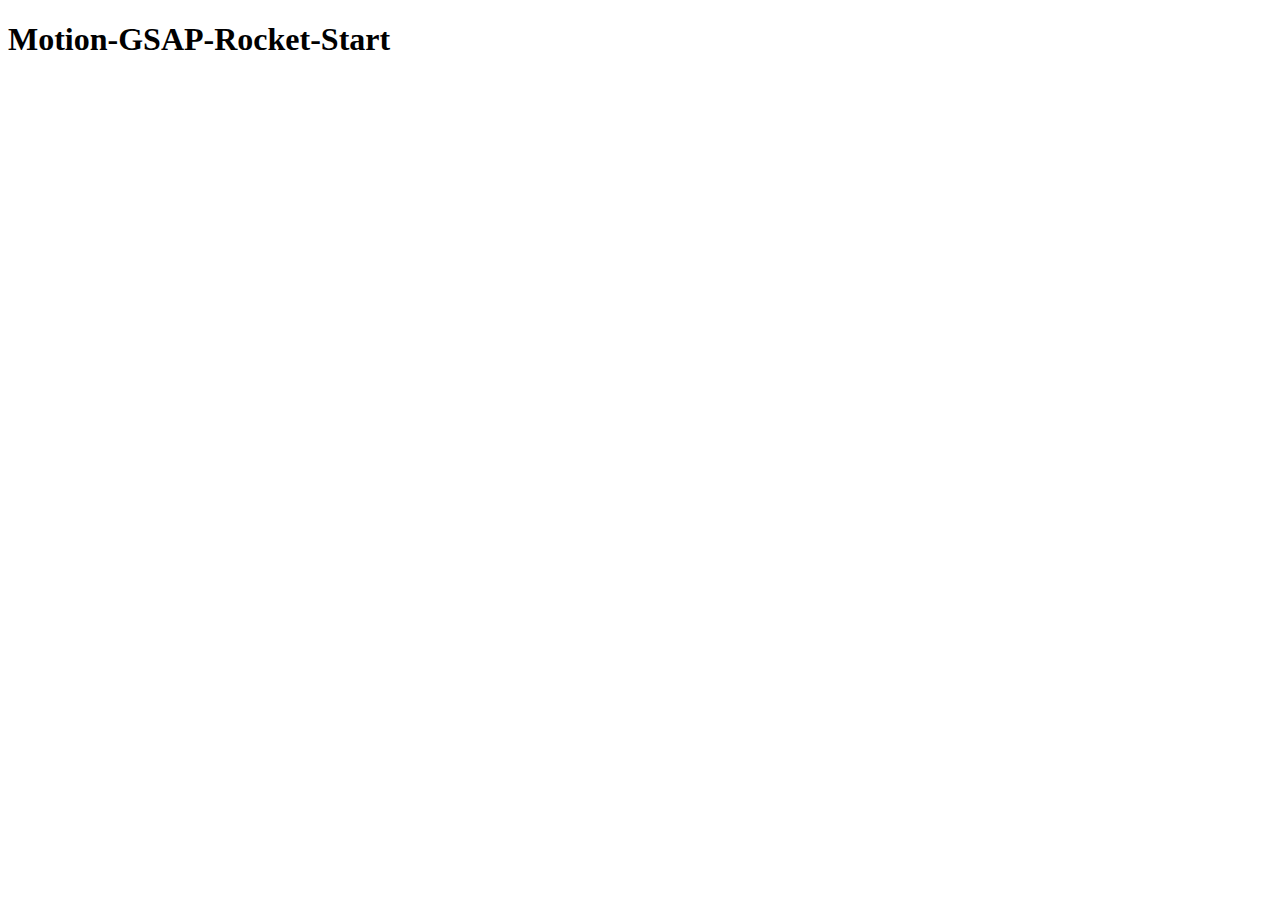
<file: README.html>
<!DOCTYPE html>
<html xmlns="http://www.w3.org/1999/xhtml" lang="en">
<head>
	<meta charset="utf-8"/>
</head>
<body>

<h1 id="motion-gsap-rocket-start">Motion-GSAP-Rocket-Start</h1>

</body>
</html>
</file>
<file: deploy/css/styles.css>
/* =============
    Mixins
============= */
/* ---------------- Font Sizing ---------------- */
html {
  font-size: 100%; }

/* ---------------- Media Queries ---------------- */
/* =============
    Variables
============= */
/*! normalize.css v8.0.1 | MIT License | github.com/necolas/normalize.css */
/* Document
   ========================================================================== */
/**
 * 1. Correct the line height in all browsers.
 * 2. Prevent adjustments of font size after orientation changes in iOS.
 */
html {
  line-height: 1.15;
  /* 1 */
  -webkit-text-size-adjust: 100%;
  /* 2 */ }

/* Sections
   ========================================================================== */
/**
 * Remove the margin in all browsers.
 */
body {
  margin: 0; }

/**
 * Render the `main` element consistently in IE.
 */
main {
  display: block; }

/**
 * Correct the font size and margin on `h1` elements within `section` and
 * `article` contexts in Chrome, Firefox, and Safari.
 */
h1 {
  font-size: 2em;
  margin: 0.67em 0; }

/* Grouping content
   ========================================================================== */
/**
 * 1. Add the correct box sizing in Firefox.
 * 2. Show the overflow in Edge and IE.
 */
hr {
  box-sizing: content-box;
  /* 1 */
  height: 0;
  /* 1 */
  overflow: visible;
  /* 2 */ }

/**
 * 1. Correct the inheritance and scaling of font size in all browsers.
 * 2. Correct the odd `em` font sizing in all browsers.
 */
pre {
  font-family: monospace, monospace;
  /* 1 */
  font-size: 1em;
  /* 2 */ }

/* Text-level semantics
   ========================================================================== */
/**
 * Remove the gray background on active links in IE 10.
 */
a {
  background-color: transparent; }

/**
 * 1. Remove the bottom border in Chrome 57-
 * 2. Add the correct text decoration in Chrome, Edge, IE, Opera, and Safari.
 */
abbr[title] {
  border-bottom: none;
  /* 1 */
  text-decoration: underline;
  /* 2 */
  text-decoration: underline dotted;
  /* 2 */ }

/**
 * Add the correct font weight in Chrome, Edge, and Safari.
 */
b,
strong {
  font-weight: bolder; }

/**
 * 1. Correct the inheritance and scaling of font size in all browsers.
 * 2. Correct the odd `em` font sizing in all browsers.
 */
code,
kbd,
samp {
  font-family: monospace, monospace;
  /* 1 */
  font-size: 1em;
  /* 2 */ }

/**
 * Add the correct font size in all browsers.
 */
small {
  font-size: 80%; }

/**
 * Prevent `sub` and `sup` elements from affecting the line height in
 * all browsers.
 */
sub,
sup {
  font-size: 75%;
  line-height: 0;
  position: relative;
  vertical-align: baseline; }

sub {
  bottom: -0.25em; }

sup {
  top: -0.5em; }

/* Embedded content
   ========================================================================== */
/**
 * Remove the border on images inside links in IE 10.
 */
img {
  border-style: none; }

/* Forms
   ========================================================================== */
/**
 * 1. Change the font styles in all browsers.
 * 2. Remove the margin in Firefox and Safari.
 */
button,
input,
optgroup,
select,
textarea {
  font-family: inherit;
  /* 1 */
  font-size: 100%;
  /* 1 */
  line-height: 1.15;
  /* 1 */
  margin: 0;
  /* 2 */ }

/**
 * Show the overflow in IE.
 * 1. Show the overflow in Edge.
 */
button,
input {
  /* 1 */
  overflow: visible; }

/**
 * Remove the inheritance of text transform in Edge, Firefox, and IE.
 * 1. Remove the inheritance of text transform in Firefox.
 */
button,
select {
  /* 1 */
  text-transform: none; }

/**
 * Correct the inability to style clickable types in iOS and Safari.
 */
button,
[type="button"],
[type="reset"],
[type="submit"] {
  -webkit-appearance: button; }

/**
 * Remove the inner border and padding in Firefox.
 */
button::-moz-focus-inner,
[type="button"]::-moz-focus-inner,
[type="reset"]::-moz-focus-inner,
[type="submit"]::-moz-focus-inner {
  border-style: none;
  padding: 0; }

/**
 * Restore the focus styles unset by the previous rule.
 */
button:-moz-focusring,
[type="button"]:-moz-focusring,
[type="reset"]:-moz-focusring,
[type="submit"]:-moz-focusring {
  outline: 1px dotted ButtonText; }

/**
 * Correct the padding in Firefox.
 */
fieldset {
  padding: 0.35em 0.75em 0.625em; }

/**
 * 1. Correct the text wrapping in Edge and IE.
 * 2. Correct the color inheritance from `fieldset` elements in IE.
 * 3. Remove the padding so developers are not caught out when they zero out
 *    `fieldset` elements in all browsers.
 */
legend {
  box-sizing: border-box;
  /* 1 */
  color: inherit;
  /* 2 */
  display: table;
  /* 1 */
  max-width: 100%;
  /* 1 */
  padding: 0;
  /* 3 */
  white-space: normal;
  /* 1 */ }

/**
 * Add the correct vertical alignment in Chrome, Firefox, and Opera.
 */
progress {
  vertical-align: baseline; }

/**
 * Remove the default vertical scrollbar in IE 10+.
 */
textarea {
  overflow: auto; }

/**
 * 1. Add the correct box sizing in IE 10.
 * 2. Remove the padding in IE 10.
 */
[type="checkbox"],
[type="radio"] {
  box-sizing: border-box;
  /* 1 */
  padding: 0;
  /* 2 */ }

/**
 * Correct the cursor style of increment and decrement buttons in Chrome.
 */
[type="number"]::-webkit-inner-spin-button,
[type="number"]::-webkit-outer-spin-button {
  height: auto; }

/**
 * 1. Correct the odd appearance in Chrome and Safari.
 * 2. Correct the outline style in Safari.
 */
[type="search"] {
  -webkit-appearance: textfield;
  /* 1 */
  outline-offset: -2px;
  /* 2 */ }

/**
 * Remove the inner padding in Chrome and Safari on macOS.
 */
[type="search"]::-webkit-search-decoration {
  -webkit-appearance: none; }

/**
 * 1. Correct the inability to style clickable types in iOS and Safari.
 * 2. Change font properties to `inherit` in Safari.
 */
::-webkit-file-upload-button {
  -webkit-appearance: button;
  /* 1 */
  font: inherit;
  /* 2 */ }

/* Interactive
   ========================================================================== */
/*
 * Add the correct display in Edge, IE 10+, and Firefox.
 */
details {
  display: block; }

/*
 * Add the correct display in all browsers.
 */
summary {
  display: list-item; }

/* Misc
   ========================================================================== */
/**
 * Add the correct display in IE 10+.
 */
template {
  display: none; }

/**
 * Add the correct display in IE 10.
 */
[hidden] {
  display: none; }

/* =============
    Base
============= */
figure {
  padding: 0;
  margin: 0; }

ul {
  padding: 0;
  margin: 0; }
  ul li {
    list-style: none; }

.hide {
  display: none; }

/* =============
    Typography
============= */
body {
  font-family: 'Montserrat', sans-serif; }

h1, h2, h3, h4 {
  margin: 0;
  padding: 0; }

p {
  margin: 0;
  padding: 0; }

.section-title {
  font-weight: 300; }

/* =============
    Buttons
============= */
/* =============
    Forms
============= */
[type='text'], [type='password'], [type='date'], [type='datetime'], [type='datetime-local'], [type='month'], [type='week'], [type='email'], [type='number'], [type='search'], [type='tel'], [type='time'], [type='url'], [type='color'], textarea {
  box-shadow: none; }

[type='text']:focus, [type='password']:focus, [type='date']:focus, [type='datetime']:focus, [type='datetime-local']:focus, [type='month']:focus, [type='week']:focus, [type='email']:focus, [type='number']:focus, [type='search']:focus, [type='tel']:focus, [type='time']:focus, [type='url']:focus, [type='color']:focus, textarea:focus {
  box-shadow: none; }

input[type=text],
input[type=email],
input[type=password],
textarea {
  -webkit-appearance: none; }

/* =============
    Navigation
============= */
/* =============
    Header
============= */
/* =============
    Footer
============= */
/* =============
    SVG Container
============= */
#svg-container {
  display: grid;
  grid-template-columns: 10% auto 10%;
  grid-template-areas: ". svg-container ."; }
  @media (min-width: 992px) {
    #svg-container {
      grid-template-columns: auto 700px auto; } }
  @media (min-width: 1200px) {
    #svg-container {
      grid-template-columns: auto 700px auto; } }
  #svg-container > div {
    grid-area: svg-container;
    display: flex;
    align-items: center;
    height: 100vh;
    overflow: hidden; }
</file>
